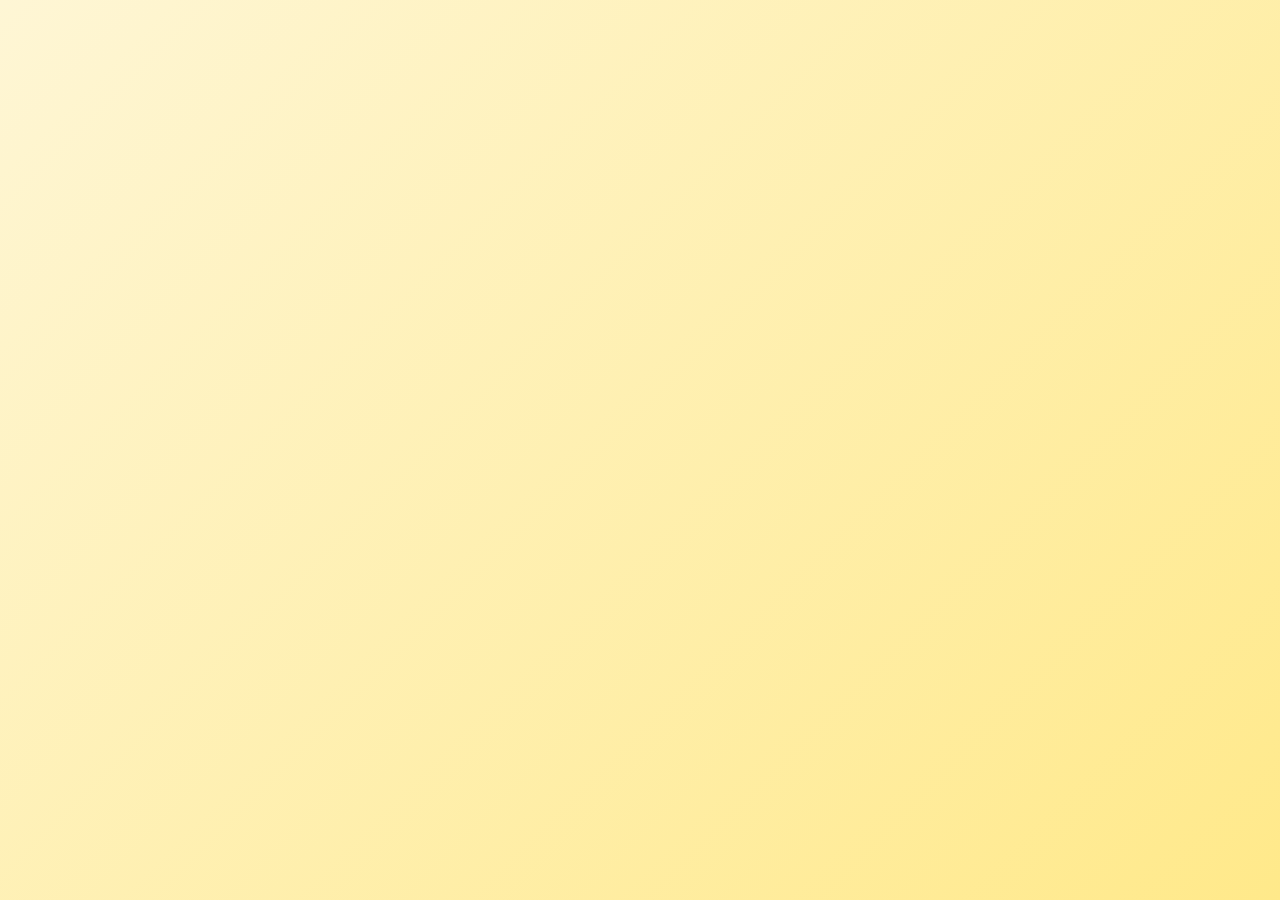
<file: index.html>
<!DOCTYPE html>
<html lang="da">
<head>
<meta charset="UTF-8">
<!-- Google tag (gtag.js) -->
<script async src="https://www.googletagmanager.com/gtag/js?id=G-R640B0SWMP"></script>
<script>
  window.dataLayer = window.dataLayer || [];
  function gtag(){dataLayer.push(arguments);} 
  gtag('js', new Date());

  gtag('config', 'G-R640B0SWMP');
</script>
<meta charset="UTF-8">
<meta name="viewport" content="width=device-width, initial-scale=1.0">
<title>Bier og Natur – Biodiversitet, Bestøvning og Fødevarer</title>
<link rel="canonical" href="https://bierognaturen.de/">
<meta name="robots" content="index,follow">
<meta name="description" content="Bier og Natur: Lær om biernes rolle i biodiversitet, bestøvning og fødevarer – og hvordan vi kan hjælpe naturen.">
<meta property="og:title" content="Bier og Natur – Biodiversitet, Bestøvning og Fødevarer">
<meta property="og:description" content="Bier og Natur: Lær om biernes rolle i biodiversitet, bestøvning og fødevarer – og hvordan vi kan hjælpe naturen.">
<meta property="og:url" content="https://bierognaturen.de/">
<meta property="og:type" content="website">
<meta property="og:site_name" content="Bier og Natur">
<meta property="og:locale" content="da_DK">
<meta name="twitter:card" content="summary">
<meta name="twitter:title" content="Bier og Natur – Biodiversitet, Bestøvning og Fødevarer">
<meta name="twitter:description" content="Bier og Natur: Lær om biernes rolle i biodiversitet, bestøvning og fødevarer – og hvordan vi kan hjælpe naturen.">
<link rel="icon" href="favicon.ico" sizes="any">
<link rel="icon" type="image/png" sizes="32x32" href="favicon-32x32.png">
<link rel="icon" type="image/png" sizes="16x16" href="favicon-16x16.png">
<link rel="apple-touch-icon" sizes="180x180" href="apple-touch-icon.png">
<link rel="icon" type="image/png" sizes="192x192" href="android-chrome-192x192.png">
<link rel="icon" type="image/png" sizes="512x512" href="android-chrome-512x512.png">
<link rel="manifest" href="site.webmanifest">
<link rel="stylesheet" href="Style.css">
<script type="application/ld+json">
{
  "@context": "https://schema.org",
  "@type": "WebSite",
  "name": "Bier og Natur",
  "url": "https://bierognaturen.de/",
  "inLanguage": "da-DK"
}
</script>
<style>
/* ===== Global Style ===== */
html, body {
  margin: 0;
  padding: 0;
  overflow-x: hidden;
  font-family: 'Poppins', sans-serif;
  color: #333;
  background: linear-gradient(135deg, #fef6d5, #ffe98a);
  transition: opacity 0.6s ease;
}

/* Fade animationer */
  .page-content {
  min-height: 100vh;
  display: flex;
  flex-direction: column;
  opacity: 0;
  animation: fadeIn 0.8s ease forwards;
  }

@keyframes fadeIn {
  from { opacity: 0; transform: translateY(20px); }
  to { opacity: 1; transform: translateY(0); }
}

.page-content.fade-out {
  opacity: 0;
  transform: translateY(-20px);
  transition: opacity 0.2s ease, transform 0.2s ease;
}

/* ===== Header ===== */
header {
  text-align: center;
  padding: 60px 20px;
}

header h1 {
  font-size: 3em;
  margin: 0;
  color: #d4a300;
  letter-spacing: 1px;
  text-shadow: 2px 2px 10px rgba(0,0,0,0.25);
}

header .subtitle {
  font-size: 1.2em;
  color: #6e5500;
  margin-top: 10px;
  font-style: italic;
}

/* ===== Navigation Buttons ===== */
.button-menu {
  display: flex;
  justify-content: center;
  flex-wrap: wrap;
  gap: 25px;
  margin: 40px 0;
}

.nav-button {
  background: linear-gradient(45deg, #f4c542, #e3b505);
  color: #fff;
  text-decoration: none;
  padding: 15px 30px;
  border-radius: 15px;
  font-weight: 600;
  font-size: 1.1em;
  box-shadow: 0 6px 12px rgba(0,0,0,0.25);
  transition: all 0.3s ease;
  position: relative;
  overflow: hidden;
  box-sizing: border-box;
}

.nav-button:hover {
  transform: translateY(-5px);
  box-shadow: 0 10px 25px rgba(0,0,0,0.35);
  background: linear-gradient(45deg, #e6b600, #ffcf3c);
}

/* ===== Main Content ===== */
main {
  max-width: 900px;
  margin: 0 auto 40px auto;
  background-color: rgba(255,255,255,0.9);
  padding: 30px;
  border-radius: 20px;
  box-shadow: 0 8px 20px rgba(0,0,0,0.15);
}

/* ===== Accordion ===== */
.accordion-section {
  margin-bottom: 20px;
  border-radius: 12px;
  overflow: hidden;
  background-color: rgba(255,255,255,0.85);
  box-shadow: 0 4px 10px rgba(0,0,0,0.1);
  transition: transform 0.2s ease;
}

.accordion-section:hover {
  transform: scale(1.01);
}

.accordion-header {
  padding: 18px 20px;
  background-color: #f5e06c;
  color: #5a3e00;
  cursor: pointer;
  display: flex;
  justify-content: space-between;
  align-items: center;
  font-size: 1.25em;
  font-weight: 600;
  border-left: 5px solid #e3b505;
  border-radius: 5px;
  transition: all 0.3s ease;
}

.accordion-header:hover {
  background-color: #f7d458;
  color: #3e2a00;
}

.accordion-header .arrow {
  transition: transform 0.3s ease, color 0.3s ease;
}

.accordion-section.active .arrow {
  transform: rotate(90deg);
  color: #e3b505;
}

.accordion-content {
  height: 0;
  overflow: hidden;
  padding: 0 15px;
  transition: height 0.5s ease, padding 0.5s ease;
}

/* ===== Footer ===== */
footer {
  text-align: center;
  padding: 25px;
  background-color: #f5e06c;
  color: #5a3e00;
  font-weight: bold;
  box-shadow: 0 -3px 10px rgba(0,0,0,0.1);
  margin-top: auto;
}

/* Responsive tweaks for Forside */
@media (max-width: 768px) {
  .button-menu { 
    gap: 14px; 
    margin: 24px 0; 
    width: 100%; 
    max-width: 100%;
    padding: 0 16px;
    box-sizing: border-box;
    overflow: hidden;
  }
  .nav-button { 
    padding: 12px 18px; 
    font-size: 1rem; 
    flex: 1 1 calc(50% - 14px);
    min-width: calc(50% - 14px);
    max-width: 100%;
    text-align: center;
    box-sizing: border-box;
  }
  main { margin: 18px 12px 40px; padding: 20px; }
}

@media (max-width: 480px) {
  .button-menu { 
    flex-direction: column; 
    align-items: stretch; 
    gap: 12px; 
    padding: 0 20px;
    margin: 24px 0;
  }
  .nav-button { 
    width: 100%; 
    max-width: none;
    padding: 14px 16px; 
    text-align: center;
    font-size: 1rem;
    border-radius: 12px;
  }
  
  header {
    padding: 40px 20px;
  }
  
  header h1 {
    font-size: 2.2em;
  }
}
</style>
</head>
<body class="index-page">

<div class="page-content">
  <header>
    <h1>Bier & Natur</h1>
    <p class="subtitle">Et projekt om biodiversitet og bæredygtighed</p>
  </header>

  <div class="button-menu">
    <a class="nav-button" href="natur.html">🌿 Natur</a>
    <a class="nav-button" href="foedevarer.html">🥕 Fødevarer</a>
    <a class="nav-button" href="trusler.html">⚠️ Trusler</a>
    <a class="nav-button" href="hjaelp.html">💡 Hvordan hjælpe</a>
    <a class="nav-button" href="quiz.html">🧠 Quiz</a>
  </div>

  <!-- ===== Banner Ad (300x250) ===== -->
  <div style="text-align:center; margin: 20px 0;">
    <script type="text/javascript">
      atOptions = {
        'key' : 'f29edab3adb82c34069e71d6287e6b01',
        'format' : 'iframe',
        'height' : 250,
        'width' : 300,
        'params' : {}
      };
    </script>
    <script type="text/javascript" src="//www.highperformanceformat.com/f29edab3adb82c34069e71d6287e6b01/invoke.js"></script>
  </div>

  <main>
    <div class="accordion-section">
      <div class="accordion-header">Sammenhængen mellem bier og mennesker <span class="arrow">▶</span></div>
      <div class="accordion-content">
        <p>Forholdet mellem bier og mennesker har eksisteret i tusindvis af år. Mennesker har høstet honning i over 8.000 år, og gamle egyptere praktiserede biavl allerede for 4.500 år siden. I dag truer intensivt landbrug, pesticider og habitattab biernes levesteder.</p>
      </div>
    </div>

    <div class="accordion-section">
      <div class="accordion-header">Hvordan vores projekt hjælper <span class="arrow">▶</span></div>
      <div class="accordion-content">
        <p>Formålet med dette projekt er at skabe opmærksomhed omkring biernes betydning. Vi vil give konkrete råd til at hjælpe bier og inspirere til handling. Besøg vores andre sider for at lære om naturen, fødevarer, trusler og konkrete handlinger.</p>
      </div>
    </div>
  </main>

  <footer>
    © 2025 Bier & Natur – Projektopgave
  </footer>
</div>

<script>
/* Fixed Accordion funktion + tilgængelighed (keyboard) */
const headers = document.querySelectorAll('.accordion-header');
headers.forEach(header => {
  header.setAttribute('role', 'button');
  header.setAttribute('tabindex', '0');
  header.setAttribute('aria-expanded', 'false');

  header.addEventListener('click', toggleAccordion);
  header.addEventListener('keydown', (e) => {
    if (e.key === 'Enter' || e.key === ' ') {
      e.preventDefault();
      header.click();
    }
  });
});

function toggleAccordion(e) {
  const header = e.currentTarget;
  const section = header.parentElement;
  const content = header.nextElementSibling;

  const existingListeners = content._transitionListeners || [];
  existingListeners.forEach(listener => {
    content.removeEventListener('transitionend', listener);
  });
  content._transitionListeners = [];

  const isActive = section.classList.toggle('active');
  header.setAttribute('aria-expanded', isActive ? 'true' : 'false');

  if (isActive) {
    content.style.height = content.scrollHeight + 'px';
    content.style.paddingTop = '15px';
    content.style.paddingBottom = '15px';
    
    const onEnd = (ev) => {
      if (ev.propertyName !== 'height') return;
      content.removeEventListener('transitionend', onEnd);
      if (section.classList.contains('active')) {
        content.style.height = 'auto';
      }
    };
    content.addEventListener('transitionend', onEnd);
    content._transitionListeners = [onEnd];
  } else {
    if (content.style.height === 'auto' || content.style.height === '') {
      content.style.height = content.scrollHeight + 'px';
      content.offsetHeight;
    }
    
    requestAnimationFrame(() => {
      content.style.height = '0';
      content.style.paddingTop = '0';
      content.style.paddingBottom = '0';
    });
  }
}

window.addEventListener('DOMContentLoaded', () => {
  const menu = document.querySelector('.button-menu');
  if (menu) menu.classList.add('visible');
  const mainEl = document.querySelector('main');
  if (mainEl) mainEl.classList.add('visible');
});
</script>

<!-- Adsterra Code -->
<script type='text/javascript' src='//pl28094940.effectivegatecpm.com/cb/62/7b/cb627b2e57db9375e4457fec5e0b6c00.js'></script>

</body>
</html>
</file>
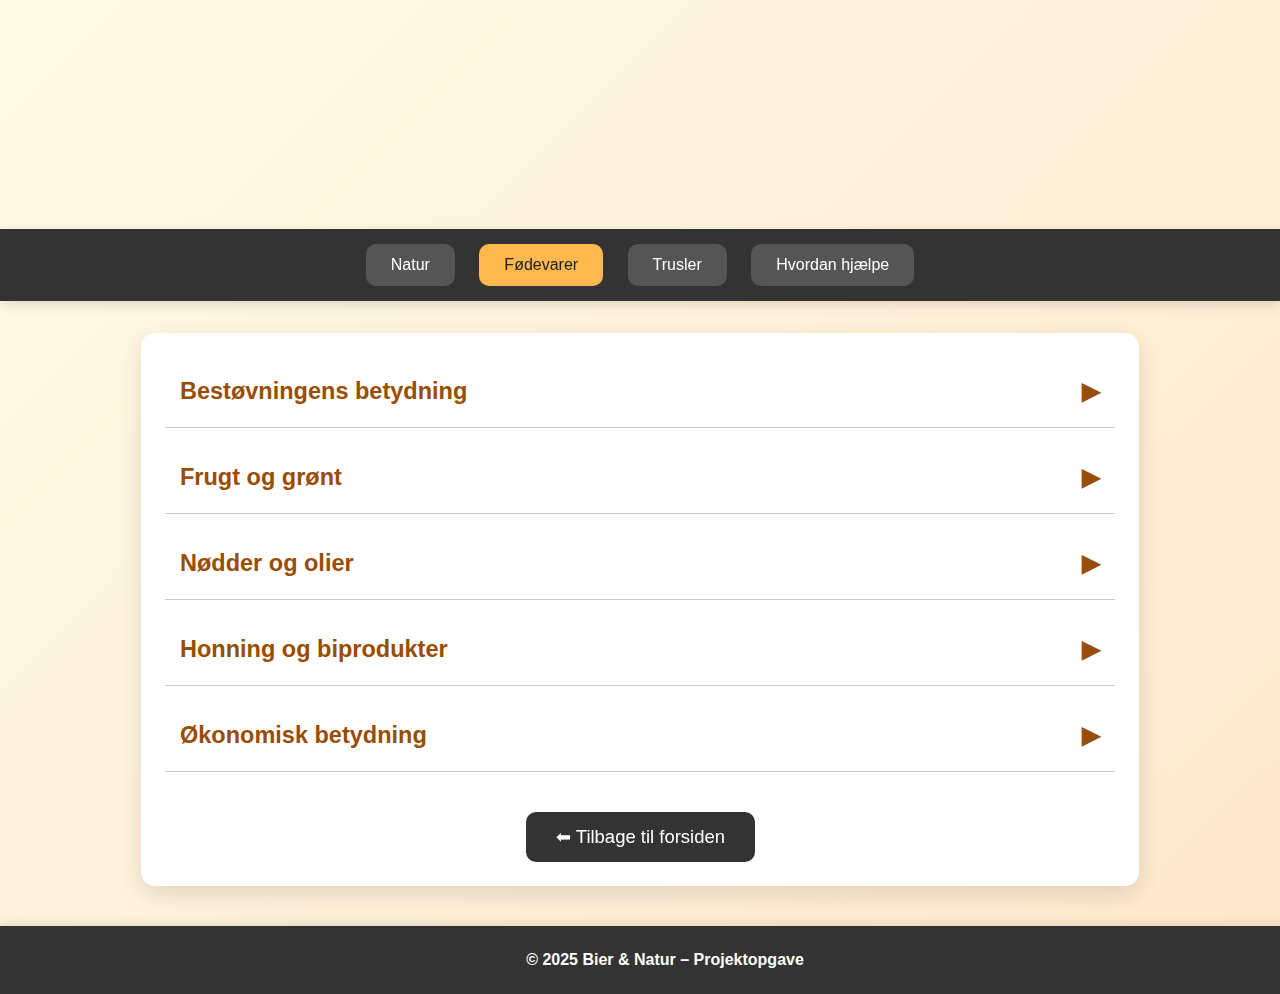
<file: foedevarer.html>
<!DOCTYPE html>
<html lang="da">
<head>
<meta charset="UTF-8">
<meta name="viewport" content="width=device-width, initial-scale=1.0">
<title>Bier og Fødevarer</title>
<link rel="stylesheet" href="Style.css">
<link rel="canonical" href="https://bierognaturen.de/foedevarer.html">
<meta name="robots" content="index,follow">
<meta name="description" content="Bier og fødevarer: Hvilke afgrøder afhænger af bier, og hvorfor er bestøvning vigtig?">
<meta property="og:title" content="Fødevarer – Bier og Natur">
<meta property="og:description" content="Bier og fødevarer: Hvilke afgrøder afhænger af bier, og hvorfor er bestøvning vigtig?">
<meta property="og:url" content="https://bierognaturen.de/foedevarer.html">
<meta property="og:type" content="article">
<meta property="og:site_name" content="Bier og Natur">
<meta property="og:locale" content="da_DK">
<meta name="twitter:card" content="summary">
<meta name="twitter:title" content="Fødevarer – Bier og Natur">
<meta name="twitter:description" content="Bier og fødevarer: Hvilke afgrøder afhænger af bier, og hvorfor er bestøvning vigtig?">
<script type="application/ld+json">
{
  "@context": "https://schema.org",
  "@type": "BreadcrumbList",
  "itemListElement": [
    {"@type": "ListItem", "position": 1, "name": "Forside", "item": "https://bierognaturen.de/"},
    {"@type": "ListItem", "position": 2, "name": "Fødevarer", "item": "https://bierognaturen.de/foedevarer.html"}
  ]
}
</script>
</head>
<body class="foedevarer-page">

<div class="page-content">
  <header>
    <h1>Bier og Fødevarer</h1>
    <p class="subtitle">Hvordan bier sikrer mad på vores bord</p>
  </header>

  <nav>
    <a class="nav-link" href="natur.html">Natur</a>
    <a class="nav-link active" aria-current="page" href="foedevarer.html">Fødevarer</a>
    <a class="nav-link" href="trusler.html">Trusler</a>
    <a class="nav-link" href="hjaelp.html">Hvordan hjælpe</a>
  </nav>

  <div class="content">
    <div class="accordion">
      <h2>Bestøvningens betydning <span class="arrow">▶</span></h2>
      <div class="panel">
        <p>Bier bestøver mere end halvdelen af de fødevarer, vi spiser dagligt. Æbler, bær, nødder og mange grøntsager er afhængige af bier. Uden bier ville mange af disse fødevarer forsvinde eller blive langt dyrere.</p>
      </div>
    </div>

    <div class="accordion">
      <h2>Frugt og grønt <span class="arrow">▶</span></h2>
      <div class="panel">
        <p>Frugt som æbler, pærer, kirsebær og bær som jordbær og blåbær er direkte afhængige af bier. Mange grøntsager som agurk, squash og peberfrugt får højere udbytte, når bier bestøver dem.</p>
      </div>
    </div>

    <div class="accordion">
      <h2>Nødder og olier <span class="arrow">▶</span></h2>
      <div class="panel">
        <p>Mandler og hasselnødder produceres kun i tilstrækkelig mængde, fordi bier bestøver blomsterne. Solsikke- og olivenolier får også hjælp fra bestøvning, hvilket øger kvalitet og udbytte.</p>
      </div>
    </div>

    <div class="accordion">
      <h2>Honning og biprodukter <span class="arrow">▶</span></h2>
      <div class="panel">
        <p>Udover bestøvning giver bier honning, voks og propolis. Honning er en naturlig sødemiddel og kan bruges i madlavning og medicin. Biprodukter har også betydning for økonomien og kulturhistorien.</p>
      </div>
    </div>

    <div class="accordion">
      <h2>Økonomisk betydning <span class="arrow">▶</span></h2>
      <div class="panel">
        <p>Bier bidrager med milliarder af kroner til landbrugets økonomi årligt. Hvis bierne forsvandt, skulle landmænd bruge kunstig bestøvning, som er dyrt og mindre effektivt. Derfor er bier en afgørende del af fødevareproduktionen.</p>
      </div>
    </div>

    <button class="back-btn" onclick="navigateToPage('index.html')">⬅ Tilbage til forsiden</button>
  </div>

  <footer>
    © 2025 Bier & Natur – Projektopgave
  </footer>
</div>

<script>
// Accordion funktionalitet + tilgængelighed (smoothed height)
const accordions = document.querySelectorAll('.accordion h2');
accordions.forEach(acc => {
  acc.setAttribute('role', 'button');
  acc.setAttribute('tabindex', '0');
  acc.setAttribute('aria-expanded', 'false');

  acc.addEventListener('click', () => {
    const parent = acc.parentElement;
    const panel = acc.nextElementSibling;

    const active = parent.classList.toggle('active');
    acc.setAttribute('aria-expanded', active ? 'true' : 'false');

    if (active) {
      panel.style.height = panel.scrollHeight + 'px';
      panel.style.paddingTop = '15px';
      panel.style.paddingBottom = '15px';
      const onEnd = (e) => {
        if (e.propertyName !== 'height') return;
        panel.removeEventListener('transitionend', onEnd);
        panel.style.height = 'auto';
      };
      panel.addEventListener('transitionend', onEnd);
    } else {
      if (panel.style.height === '' || panel.style.height === 'auto') {
        panel.style.height = panel.scrollHeight + 'px';
        void panel.offsetHeight;
      }
      panel.style.height = '0px';
      panel.style.paddingTop = '0';
      panel.style.paddingBottom = '0';
    }
  });

  acc.addEventListener('keydown', (e) => {
    if (e.key === 'Enter' || e.key === ' ') {
      e.preventDefault();
      acc.click();
    }
  });
});

// Navigationsfunktion med fade-effekt
function navigateToPage(url) {
  window.location.href = url;
}
</script>
</body>
</html>
</file>
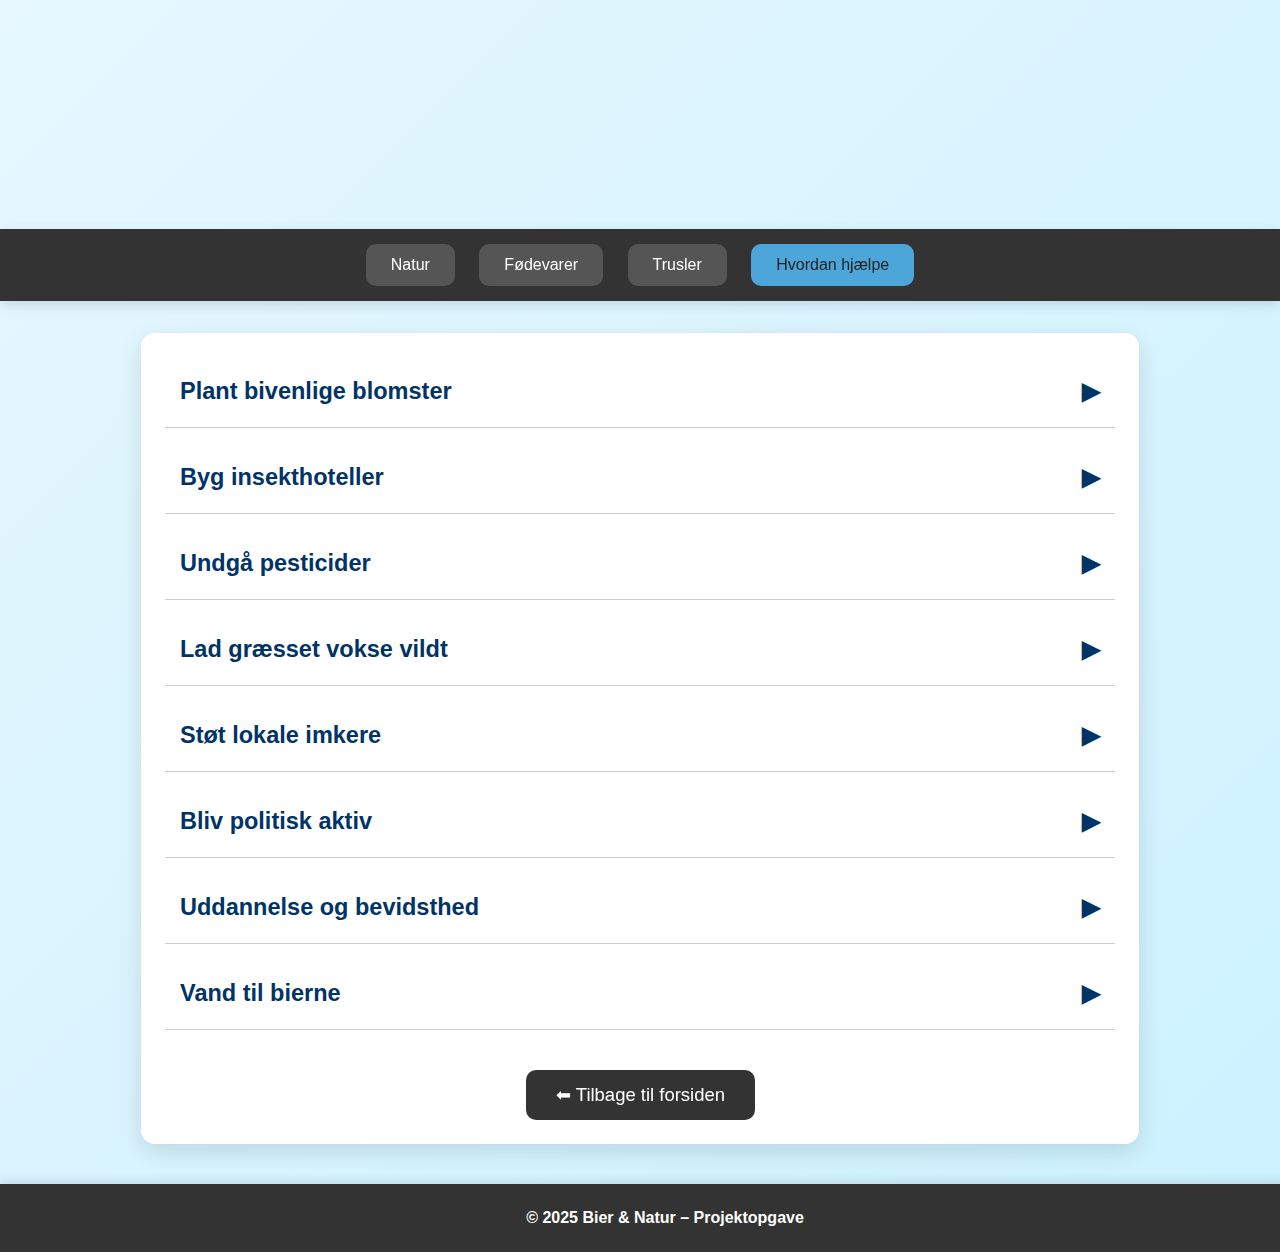
<file: hjaelp.html>
<!DOCTYPE html>
<html lang="da">
<head>
<meta charset="UTF-8">
<meta name="viewport" content="width=device-width, initial-scale=1.0">
<title>Hvordan hjælpe Bier</title>
<link rel="stylesheet" href="Style.css">
</head>
<body class="hjælp-page">

<div class="page-content">
  <header>
    <h1>Hvordan hjælpe Bier</h1>
    <p class="subtitle">Simple tiltag der kan gøre en stor forskel</p>
  </header>

  <nav>
    <a class="nav-link" href="natur.html">Natur</a>
    <a class="nav-link" href="foedevarer.html">Fødevarer</a>
    <a class="nav-link" href="trusler.html">Trusler</a>
    <a class="nav-link active" aria-current="page" href="hjaelp.html">Hvordan hjælpe</a>
  </nav>

  <div class="content">
    <div class="accordion">
      <h2>Plant bivenlige blomster <span class="arrow">▶</span></h2>
      <div class="panel">
        <p>Plant forskellige blomster der blomstrer gennem hele sæsonen. Vælg lokale og vildtvoksende arter som lavendel, solsikker, krokus, vejbred og mælkebøtter. Undgå behandlede blomster fra havecenter og vælg økologiske frø og planter.</p>
      </div>
    </div>

    <div class="accordion">
      <h2>Byg insekthoteller <span class="arrow">▶</span></h2>
      <div class="panel">
        <p>Lav enkle boliger til vilde bier med bambus, træ med huller eller hule stilke. Placer dem på et solrigt, vindstille sted. Insekthoteller hjælper især solitære bier, som ikke lever i stader men har brug for sikre redesteder.</p>
      </div>
    </div>

    <div class="accordion">
      <h2>Undgå pesticider <span class="arrow">▶</span></h2>
      <div class="panel">
        <p>Brug aldrig kemiske pesticider, insektgifte eller ukrudtsmidler i haven. Vælg i stedet økologiske metoder som nyttedyr, sæbevand mod bladlus eller manuelle metoder. Selv "bivenlige" pesticider kan være skadelige.</p>
      </div>
    </div>

    <div class="accordion">
      <h2>Lad græsset vokse vildt <span class="arrow">▶</span></h2>
      <div class="panel">
        <p>Lad dele af haven være "vild" med længere græs og vilde blomster som mælkebøtter og kløver. Slå først efter blomstring, så bierne kan nå at samle nektar. Dette kræver ingen indsats og hjælper enormt.</p>
      </div>
    </div>

    <div class="accordion">
      <h2>Støt lokale imkere <span class="arrow">▶</span></h2>
      <div class="panel">
        <p>Køb honning og andre produkter fra lokale imkere. Dette støtter både biavl og den lokale økonomi. Lokalt produceret honning er ofte af højere kvalitet og har ikke været transporteret over lange afstande.</p>
      </div>
    </div>

    <div class="accordion">
      <h2>Bliv politisk aktiv <span class="arrow">▶</span></h2>
      <div class="panel">
        <p>Støt politiske forslag om pesticidrestriktioner og beskyttelse af naturområder. Kontakt politikere og stem på partier der prioriterer miljø og biodiversitet. Politiske ændringer kan have stor effekt på nationalt niveau.</p>
      </div>
    </div>

    <div class="accordion">
      <h2>Uddannelse og bevidsthed <span class="arrow">▶</span></h2>
      <div class="panel">
        <p>Del viden om bier med familie, venner og naboer. Organiser eller deltag i lokale miljøprojekter. Jo flere der ved, hvor vigtige bier er, jo flere vil hjælpe. Små ændringer i mange haver gør en stor forskel samlet.</p>
      </div>
    </div>

    <div class="accordion">
      <h2>Vand til bierne <span class="arrow">▶</span></h2>
      <div class="panel">
        <p>Sæt en lille vandskål op med sten eller træstykker, så bier kan lande og drikke sikkert. Skift vandet regelmæssigt for at undgå myggelarver. Bier har brug for vand, især i tørre perioder og om sommeren.</p>
      </div>
    </div>

    <button class="back-btn" onclick="navigateToPage('index.html')">⬅ Tilbage til forsiden</button>
  </div>

  <footer>
    © 2025 Bier & Natur – Projektopgave
  </footer>
</div>

<script>
// Accordion funktionalitet + tilgængelighed (smoothed height)
const accordions = document.querySelectorAll('.accordion h2');
accordions.forEach(acc => {
  acc.setAttribute('role', 'button');
  acc.setAttribute('tabindex', '0');
  acc.setAttribute('aria-expanded', 'false');

  acc.addEventListener('click', () => {
    const parent = acc.parentElement;
    const panel = acc.nextElementSibling;
    const active = parent.classList.toggle('active');
    acc.setAttribute('aria-expanded', active ? 'true' : 'false');

    if (active) {
      panel.style.height = panel.scrollHeight + 'px';
      panel.style.paddingTop = '15px';
      panel.style.paddingBottom = '15px';
      const onEnd = (e) => {
        if (e.propertyName !== 'height') return;
        panel.removeEventListener('transitionend', onEnd);
        panel.style.height = 'auto';
      };
      panel.addEventListener('transitionend', onEnd);
    } else {
      if (panel.style.height === '' || panel.style.height === 'auto') {
        panel.style.height = panel.scrollHeight + 'px';
        void panel.offsetHeight;
      }
      panel.style.height = '0px';
      panel.style.paddingTop = '0';
      panel.style.paddingBottom = '0';
    }
  });

  acc.addEventListener('keydown', (e) => {
    if (e.key === 'Enter' || e.key === ' ') {
      e.preventDefault();
      acc.click();
    }
  });
});

// Navigationsfunktion med fade-effekt
function navigateToPage(url) {
  window.location.href = url;
}
</script>
</body>
</html>
</file>
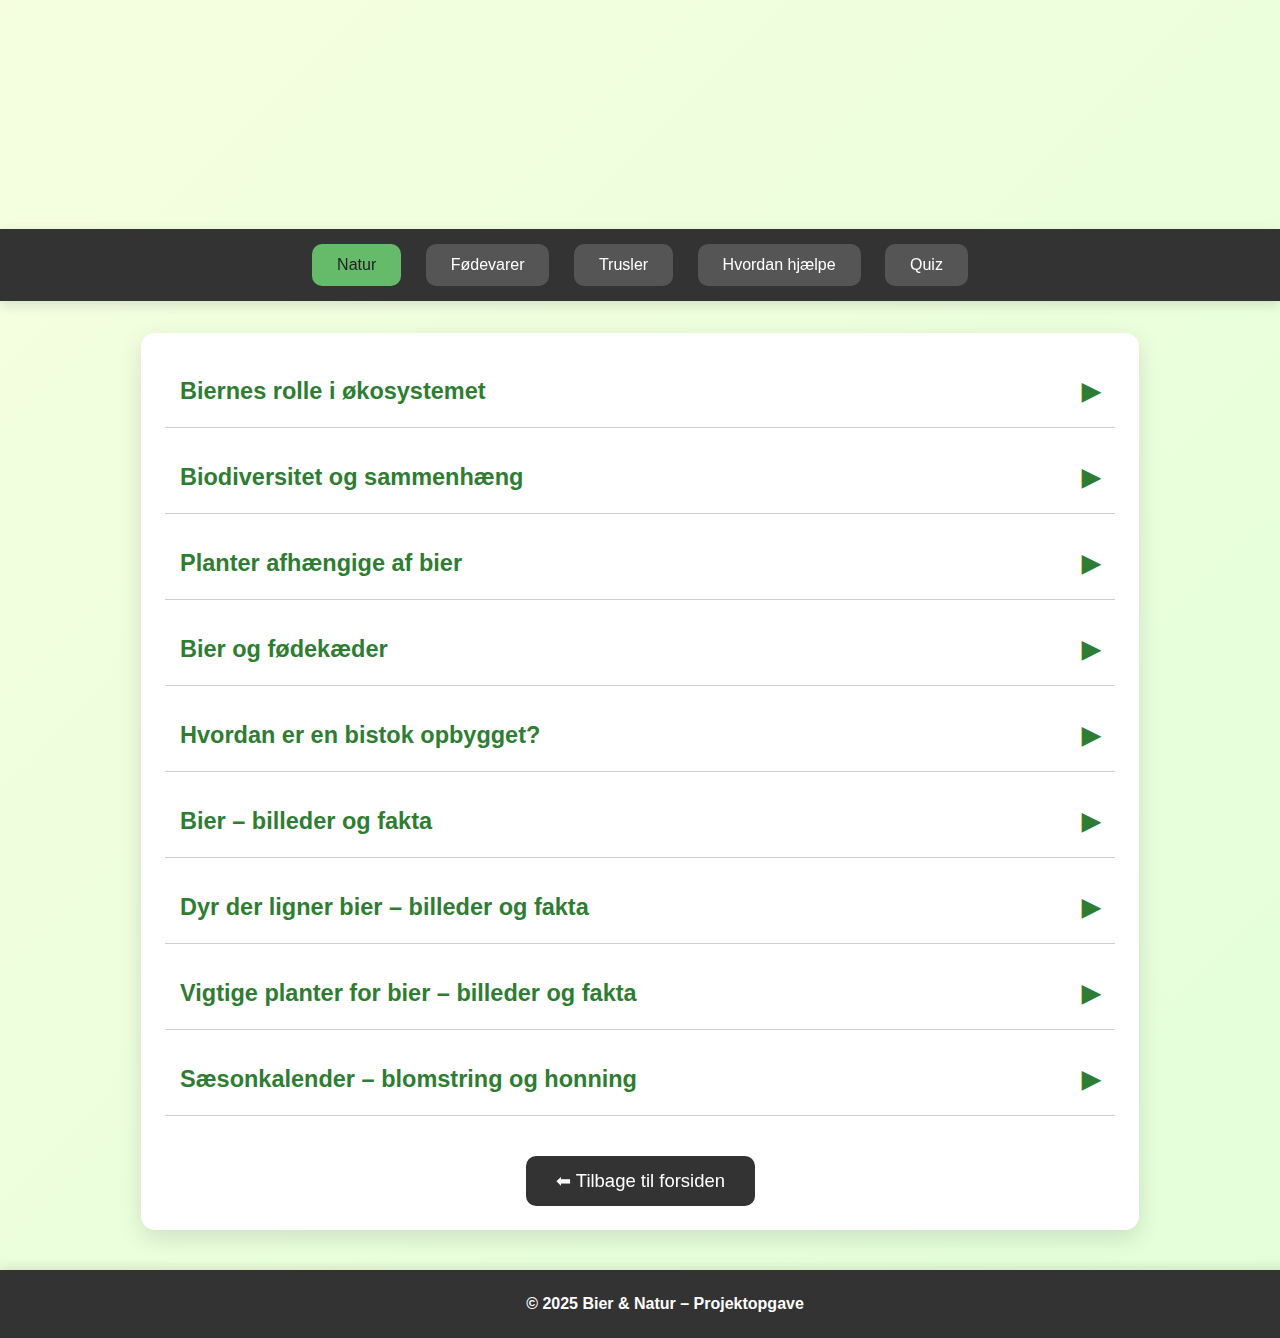
<file: natur.html>
<!DOCTYPE html>
<html lang="da">
<head>
<meta charset="UTF-8">
<!-- Google tag (gtag.js) -->
<script async src="https://www.googletagmanager.com/gtag/js?id=G-R640B0SWMP"></script>
<script>
  window.dataLayer = window.dataLayer || [];
  function gtag(){dataLayer.push(arguments);} 
  gtag('js', new Date());

  gtag('config', 'G-R640B0SWMP');
</script>
<meta name="viewport" content="width=device-width, initial-scale=1.0">
<title>Naturen og Bier</title>
<link rel="stylesheet" href="Style.css">
<link rel="canonical" href="https://bierognaturen.de/natur.html">
<meta name="robots" content="index,follow">
<meta name="description" content="Naturen og bier: Forstå biernes rolle i økosystemet og biodiversitet.">
<meta property="og:title" content="Natur – Bier og Natur">
<meta property="og:description" content="Naturen og bier: Forstå biernes rolle i økosystemet og biodiversitet.">
<meta property="og:url" content="https://bierognaturen.de/natur.html">
<meta property="og:type" content="article">
<meta property="og:site_name" content="Bier og Natur">
<meta property="og:locale" content="da_DK">
<meta name="twitter:card" content="summary">
<meta name="twitter:title" content="Natur – Bier og Natur">
<meta name="twitter:description" content="Naturen og bier: Forstå biernes rolle i økosystemet og biodiversitet.">
<script type="application/ld+json">
{
  "@context": "https://schema.org",
  "@type": "BreadcrumbList",
  "itemListElement": [
    {"@type": "ListItem", "position": 1, "name": "Forside", "item": "https://bierognaturen.de/"},
    {"@type": "ListItem", "position": 2, "name": "Natur", "item": "https://bierognaturen.de/natur.html"}
  ]
}
</script>
</head>
<body class="natur-page">

<div class="page-content">
  <header>
    <h1>Naturen og Bier</h1>
    <p class="subtitle">Hvordan bier holder økosystemet i live</p>
  </header>

  <nav>
    <a class="nav-link active" aria-current="page" href="natur.html">Natur</a>
    <a class="nav-link" href="foedevarer.html">Fødevarer</a>
    <a class="nav-link" href="trusler.html">Trusler</a>
    <a class="nav-link" href="hjaelp.html">Hvordan hjælpe</a>
    <a class="nav-link" href="quiz.html">Quiz</a>
  </nav>

  <div class="content">
    <div class="accordion">
      <h2>Biernes rolle i økosystemet <span class="arrow">▶</span></h2>
      <div class="panel">
        <p>Bier transporterer pollen fra blomst til blomst og sikrer, at planter kan lave frø og frugter. Uden bier ville biodiversiteten falde drastisk, og mange planter ville forsvinde.</p>
      </div>
    </div>

    <div class="accordion">
      <h2>Biodiversitet og sammenhæng <span class="arrow">▶</span></h2>
      <div class="panel">
        <p>Biodiversitet betyder variationen af planter og dyr. Bier forbinder planter og dyr i fødekæder, og deres forsvinden kan skabe ubalance i hele naturen.</p>
      </div>
    </div>

    <div class="accordion">
      <h2>Planter afhængige af bier <span class="arrow">▶</span></h2>
      <div class="panel">
        <p>Mange blomster, buske og frugttræer såsom æbler og kirsebær er afhængige af bier for bestøvning. Uden dem ville disse planter blive færre, hvilket også påvirker dyr, der spiser dem.</p>
      </div>
    </div>

    <div class="accordion">
      <h2>Bier og fødekæder <span class="arrow">▶</span></h2>
      <div class="panel">
        <p>Fødegrundlaget i naturen starter ofte med planter. Hvis bierne ikke bestøver dem, rammes hele kæden: smådyr, større dyr og til sidst mennesker. Bier har derfor enorm betydning.</p>
      </div>
    </div>

    <div class="accordion">
      <h2>Hvordan er en bistok opbygget? <span class="arrow">▶</span></h2>
      <div class="panel">
        <p>En bistok består af tusindvis af bier organiseret i et velfungerende samfund. I centrum finder man dronningen, som lægger æg og sikrer koloniens overlevelse. Arbejderbier (hunner) udgør størstedelen af stokken og udfører alle opgaver: indsamling af nektar og pollen, pasning af larver, rengøring og forsvar af reden. Droner (hanner) har kun én opgave: at parre sig med en dronning. Bistokken bygges op af sekskantede voksceller, hvor bierne opbevarer honning, pollen og larver.</p>
      </div>
    </div>

    <div class="accordion smooth" id="bier-accordion">
      <h2>Bier – billeder og fakta <span class="arrow">▶</span></h2>
      <div class="panel">
    <section class="bee-section" id="bier-oversigt">
      <div class="bee-grid">
        <!-- Megachile pluto -->
        <article class="bee-card" tabindex="0">
          <img src="images/wallaces-giant-bee-megachile-pluto-largest-bee-in-the-world-v0-5srfi72tpptd1.webp" alt="Megachile pluto – verdens største bi" loading="lazy" decoding="async">
          <div class="bee-badge">Megachile pluto</div>
          <div class="bee-overlay">
            <h3>Megachile pluto – Verdens største bi</h3>
            <ul>
              <li>Hun > 23 mm; han 18–23 mm; største fund ca. 39 mm.</li>
              <li>Først fundet i 1859 af Alfred R. Wallace på Bacan (Nord-Molukkerne).</li>
              <li>Genfundet i 2019 efter årtier uden sikre observationer.</li>
            </ul>
          </div>
        </article>

        <!-- Perdita minima -->
        <article class="bee-card" tabindex="0">
          <img src="images/Perdita_minima_(cropped).jpg" alt="Perdita minima – verdens mindste bi" loading="lazy" decoding="async">
          <div class="bee-badge">Perdita minima</div>
          <div class="bee-overlay">
            <h3>Perdita minima – Verdens mindste bi</h3>
            <ul>
              <li>Lige under 2 mm og ca. 0,33 mg.</li>
              <li>Solitær art.</li>
              <li>Nordamerika – især det sydvestlige USA.</li>
            </ul>
          </div>
        </article>

        <!-- Apis mellifera -->
        <article class="bee-card" tabindex="0">
          <img src="images/western-honeybee-8297521_1280.jpg" alt="Vestlig honningbi (Apis mellifera)" loading="lazy" decoding="async">
          <div class="bee-badge">Vestlig honningbi</div>
          <div class="bee-overlay">
            <h3>Vestlig honningbi (Apis mellifera)</h3>
            <ul>
              <li>Dronning 15–18 mm; droner 13–16 mm; arbejdere 11–13 mm.</li>
              <li>Udbredt i Europa og Mellemøsten.</li>
              <li>Udnyttet af mennesker siden 10.000–6.000 f.Kr.</li>
            </ul>
          </div>
        </article>

        <!-- Apis cerana -->
        <article class="bee-card" tabindex="0">
          <img src="images/Østlig honningbi.jpg" alt="Østlig honningbi (Apis cerana)" loading="lazy" decoding="async">
          <div class="bee-badge">Østlig honningbi</div>
          <div class="bee-overlay">
            <h3>Østlig honningbi (Apis cerana)</h3>
            <ul>
              <li>Udbredelse: Syd- og Sydøstasien.</li>
              <li>Danner mindre kolonier og bygger typisk i hulrum.</li>
              <li>Vigtig lokal bestøver i regionen.</li>
            </ul>
          </div>
        </article>

        <!-- Apis dorsata -->
        <article class="bee-card" tabindex="0">
          <img src="images/Kæmpehonningbi.jpg" alt="Kæmpehonningbi (Apis dorsata)" loading="lazy" decoding="async">
          <div class="bee-badge">Kæmpehonningbi</div>
          <div class="bee-overlay">
            <h3>Kæmpehonningbi (Apis dorsata)</h3>
            <ul>
              <li>Op til ca. 3 cm – blandt verdens største bier.</li>
              <li>Udbredelse: Sydøstasien.</li>
              <li>Bygger enorme, frit hængende tavler på åbne steder.</li>
            </ul>
          </div>
        </article>

        <!-- Xylocopa violacea -->
        <article class="bee-card" tabindex="0">
          <img src="images/Sort tømrerbi.jpg" alt="Sort tømrerbi (Xylocopa violacea)" loading="lazy" decoding="async">
          <div class="bee-badge">Sort tømrerbi</div>
          <div class="bee-overlay">
            <h3>Sort tømrerbi (Xylocopa violacea)</h3>
            <ul>
              <li>Op til ca. 3 cm; skinnende sort med violet skær.</li>
              <li>Udbredelse: Syd- og Centraleuropa.</li>
              <li>Vigtig bestøver af især ærter og bønner.</li>
            </ul>
          </div>
        </article>

        <!-- Bombus pascuorum -->
        <article class="bee-card" tabindex="0">
          <img src="images/Agerhumle.png" alt="Agerhumle (Bombus pascuorum)" loading="lazy" decoding="async">
          <div class="bee-badge">Agerhumle</div>
          <div class="bee-overlay">
            <h3>Agerhumle (Bombus pascuorum)</h3>
            <ul>
              <li>Udbredelse: Europa og Asien.</li>
              <li>Vigtig vild bestøver af kløver, lucerne og frugtblomster.</li>
              <li>Danner mindre kolonier og arbejder også i køligt vejr.</li>
            </ul>
          </div>
        </article>

        <!-- Apis mellifera mellifera -->
        <article class="bee-card" tabindex="0">
          <img src="images/Mørk europæisk bi.jpg" alt="Mørk europæisk bi (Apis mellifera mellifera)" loading="lazy" decoding="async">
          <div class="bee-badge">Mørk europæisk bi</div>
          <div class="bee-overlay">
            <h3>Mørk europæisk bi (A. m. mellifera)</h3>
            <ul>
              <li>Underart af den vestlige honningbi.</li>
              <li>Udbredelse: Nord- og Vesteuropa.</li>
              <li>Tilpasset køligt klima; historisk vigtig i Nordeuropa.</li>
            </ul>
          </div>
        </article>

        <!-- Osmia bicornis -->
        <article class="bee-card" tabindex="0">
          <img src="images/rødmurerbi.jpeg" alt="Rød murerbi (Osmia bicornis)" loading="lazy" decoding="async">
          <div class="bee-badge">Rød murerbi</div>
          <div class="bee-overlay">
            <h3>Rød murerbi (Osmia bicornis)</h3>
            <ul>
              <li>Udbredelse: Europa.</li>
              <li>Meget effektiv bestøver af æble, kirsebær og pære.</li>
              <li>Solitær; yngler i hulrum og insekthoteller.</li>
            </ul>
          </div>
        </article>
      </div>
        </section>
      </div>
    </div>

    <div class="accordion smooth" id="lookalikes-accordion">
      <h2>Dyr der ligner bier – billeder og fakta <span class="arrow">▶</span></h2>
      <div class="panel">
        <section class="bee-section" id="lookalikes-oversigt">
      <div class="bee-grid">
        <!-- Hveps -->
        <article class="bee-card" tabindex="0">
          <img src="images/Hveps-hjemmeside.jpg" alt="Almindelig hveps (Vespula sp.)" loading="lazy" decoding="async">
          <div class="bee-badge">Hveps</div>
          <div class="bee-overlay">
            <h3>Hveps (Vespula sp.)</h3>
            <ul>
              <li>Slank krop og tydelig smal talje.</li>
              <li>Glattere og mindre behåret end bier.</li>
              <li>Kan stikke flere gange; jager også andre insekter.</li>
            </ul>
          </div>
        </article>

        <!-- Gedehams -->
        <article class="bee-card" tabindex="0">
          <img src="images/Vespa_crabro_germana_05.jpg" alt="Gedehams (Vespa crabro)" loading="lazy" decoding="async">
          <div class="bee-badge">Gedehams</div>
          <div class="bee-overlay">
            <h3>Gedehams (Vespa crabro)</h3>
            <ul>
              <li>Større end hvepse; rødbrune og gule tegninger.</li>
              <li>Bygger store papirtavler i hulrum.</li>
              <li>Vigtige rovdyr på skadedyr; stikker sjældent uprovokeret.</li>
            </ul>
          </div>
        </article>

        <!-- Svirreflue -->
        <article class="bee-card" tabindex="0">
          <img src="images/aolg_obsfoto_08577a69-c78b-4d58-90cd-48abda9547c4.jpg" alt="Svirreflue (Syrphidae)" loading="lazy" decoding="async">
          <div class="bee-badge">Svirreflue</div>
          <div class="bee-overlay">
            <h3>Svirreflue (Syrphidae)</h3>
            <ul>
              <li>Ligner bier/hvepse men er fluer: kun ét par vinger.</li>
              <li>Kan stå stille i luften og svirre fra blomst til blomst.</li>
              <li>Uskadelig – stikker ikke.</li>
            </ul>
          </div>
        </article>

        <!-- Droneflue -->
        <article class="bee-card" tabindex="0">
          <img src="images/dronefluge.jpg" alt="Droneflue (Eristalis tenax)" loading="lazy" decoding="async">
          <div class="bee-badge">Droneflue</div>
          <div class="bee-overlay">
            <h3>Droneflue (Eristalis tenax)</h3>
            <ul>
              <li>Efterligner honningbiernes farver og form.</li>
              <li>Fluekendetegn: store øjne og korte antenner.</li>
              <li>Vigtig bestøver, men uden brod.</li>
            </ul>
          </div>
        </article>

        <!-- Humle-svirreflue -->
        <article class="bee-card" tabindex="0">
          <img src="images/humlesvirre.jpg" alt="Humle-svirreflue (Volucella bombylans)" loading="lazy" decoding="async">
          <div class="bee-badge">Humle-svirreflue</div>
          <div class="bee-overlay">
            <h3>Humle-svirreflue (Volucella bombylans)</h3>
            <ul>
              <li>Imiterer humlebiernes pels og farvetegninger.</li>
              <li>Flyver langsomt og roligt – uden brod.</li>
              <li>Larver kan leve i humlebo.</li>
            </ul>
          </div>
        </article>

        <!-- Papirhveps -->
        <article class="bee-card" tabindex="0">
          <img src="images/pepirvesp.jpeg" alt="Papirhveps (Polistes sp.)" loading="lazy" decoding="async">
          <div class="bee-badge">Papirhveps</div>
          <div class="bee-overlay">
            <h3>Papirhveps (Polistes sp.)</h3>
            <ul>
              <li>Meget slank med lange ben; hænger ofte benene under flyvning.</li>
              <li>Bygger åbne papir-reder under udhæng.</li>
              <li>Kan være territoriale nær reden.</li>
            </ul>
          </div>
        </article>
      </div>
        </section>
      </div>
    </div>

    <div class="accordion smooth" id="planter-accordion">
      <h2>Vigtige planter for bier – billeder og fakta <span class="arrow">▶</span></h2>
      <div class="panel">
        <section class="bee-section" id="planter-oversigt">
      <div class="bee-grid">
        <!-- 1. Brombær (Rubus fruticosus) -->
        <article class="bee-card plant-card" tabindex="0">
          <img src="images/bromber.jpg" alt="Brombær i blomst (Rubus fruticosus)" loading="lazy" decoding="async">
          <div class="bee-badge">Brombær</div>
          <div class="bee-overlay">
            <h3>Brombær (Rubus fruticosus)</h3>
            <ul>
              <li>Fakt: Brombær blomstrer fra maj til august og tilbyder rigeligt nektar – et populært valg for bier.</li>
            </ul>
          </div>
        </article>

        <!-- 2. Hindbær (Rubus idaeus) -->
        <article class="bee-card plant-card" tabindex="0">
          <img src="images/hindber.jpg" alt="Hindbær i blomst (Rubus idaeus)" loading="lazy" decoding="async">
          <div class="bee-badge">Hindbær</div>
          <div class="bee-overlay">
            <h3>Hindbær (Rubus idaeus)</h3>
            <ul>
              <li>Fakt: Vigtig fødekilde for bier; blomstrer fra juni til juli.</li>
            </ul>
          </div>
        </article>

        <!-- 3. Solsikke (Helianthus annuus) -->
        <article class="bee-card plant-card" tabindex="0">
          <img src="images/solsikke.jpg" alt="Solsikke (Helianthus annuus)" loading="lazy" decoding="async">
          <div class="bee-badge">Solsikke</div>
          <div class="bee-overlay">
            <h3>Solsikke (Helianthus annuus)</h3>
            <ul>
              <li>Fakt: Meget pollen og nektar fra juli til september.</li>
            </ul>
          </div>
        </article>

        <!-- 4. Marguerit (Leucanthemum vulgare) -->
        <article class="bee-card plant-card" tabindex="0">
          <img src="images/Marguerit.jpg" alt="Marguerit (Leucanthemum vulgare)" loading="lazy" decoding="async">
          <div class="bee-badge">Marguerit</div>
          <div class="bee-overlay">
            <h3>Marguerit (Leucanthemum vulgare)</h3>
            <ul>
              <li>Fakt: Blomstrer fra maj til oktober; fremragende fødekilde for mange biarter.</li>
            </ul>
          </div>
        </article>

        <!-- 5. Katteurt (Nepeta cataria) -->
        <article class="bee-card plant-card" tabindex="0">
          <img src="images/Katteurt.jpg" alt="Katteurt (Nepeta cataria)" loading="lazy" decoding="async">
          <div class="bee-badge">Katteurt</div>
          <div class="bee-overlay">
            <h3>Katteurt (Nepeta cataria)</h3>
            <ul>
              <li>Fakt: Tiltrækker bier med stærk duft; blomstrer fra juni til september.</li>
            </ul>
          </div>
        </article>

        <!-- 6. Phacelia (Phacelia tanacetifolia) -->
        <article class="bee-card plant-card" tabindex="0">
          <img src="images/Phacelia.jpg" alt="Phacelia (Phacelia tanacetifolia)" loading="lazy" decoding="async">
          <div class="bee-badge">Phacelia</div>
          <div class="bee-overlay">
            <h3>Phacelia (P. tanacetifolia)</h3>
            <ul>
              <li>Fakt: Fremragende bi-eng; blomstrer fra maj til september med særligt meget nektar.</li>
            </ul>
          </div>
        </article>

        <!-- 7. Løvetand (Taraxacum officinale) -->
        <article class="bee-card plant-card" tabindex="0">
          <img src="images/Lovetand.jpg" alt="Løvetand (Taraxacum officinale)" loading="lazy" decoding="async">
          <div class="bee-badge">Løvetand</div>
          <div class="bee-overlay">
            <h3>Løvetand (Taraxacum officinale)</h3>
            <ul>
              <li>Fakt: En af de første fødekilder om foråret; blomstrer fra marts til maj.</li>
            </ul>
          </div>
        </article>

        <!-- 8. Klokke (Campanula) -->
        <article class="bee-card plant-card" tabindex="0">
          <img src="images/Klokke.jpg" alt="Klokke (Campanula)" loading="lazy" decoding="async">
          <div class="bee-badge">Klokke</div>
          <div class="bee-overlay">
            <h3>Klokke (Campanula)</h3>
            <ul>
              <li>Fakt: Smukke blomster fra maj til august; vigtig fødekilde for bier.</li>
            </ul>
          </div>
        </article>

        <!-- 9. Lavendel (Lavandula) -->
        <article class="bee-card plant-card" tabindex="0">
          <img src="images/Lavendel.avif" alt="Lavendel (Lavandula)" loading="lazy" decoding="async">
          <div class="bee-badge">Lavendel</div>
          <div class="bee-overlay">
            <h3>Lavendel (Lavandula)</h3>
            <ul>
              <li>Fakt: Blomstrer fra juli til august; kendt for højt nektarindhold.</li>
            </ul>
          </div>
        </article>

        <!-- 10. Dahlia (Dahlia) -->
        <article class="bee-card plant-card" tabindex="0">
          <img src="images/Dahlia.jpg" alt="Dahlia (Dahlia)" loading="lazy" decoding="async">
          <div class="bee-badge">Dahlia</div>
          <div class="bee-overlay">
            <h3>Dahlia (Dahlia)</h3>
            <ul>
              <li>Fakt: Blomstrer fra juli til oktober; giver farver og føde til bier.</li>
            </ul>
          </div>
        </article>

        <!-- 11. Skærmblomst (Apiaceae) -->
        <article class="bee-card plant-card" tabindex="0">
          <img src="images/Skærmblomst.png" alt="Skærmblomst (Apiaceae)" loading="lazy" decoding="async">
          <div class="bee-badge">Skærmblomst</div>
          <div class="bee-overlay">
            <h3>Skærmblomst (Apiaceae)</h3>
            <ul>
              <li>Fakt: Blomstrer fra juni til september; vigtig for bier og andre bestøvere.</li>
            </ul>
          </div>
        </article>

        <!-- 12. Ringblomst (Calendula officinalis) -->
        <article class="bee-card plant-card" tabindex="0">
          <img src="images/Ringblomst.webp" alt="Ringblomst (Calendula officinalis)" loading="lazy" decoding="async">
          <div class="bee-badge">Ringblomst</div>
          <div class="bee-overlay">
            <h3>Ringblomst (Calendula officinalis)</h3>
            <ul>
              <li>Fakt: Blomstrer fra maj til oktober; smuk og nærende for bier.</li>
            </ul>
          </div>
        </article>

        <!-- 13. Vandlilje (Nymphaea) -->
        <article class="bee-card plant-card" tabindex="0">
          <img src="images/Vandlilje.jpg" alt="Vandlilje (Nymphaea)" loading="lazy" decoding="async">
          <div class="bee-badge">Vandlilje</div>
          <div class="bee-overlay">
            <h3>Vandlilje (Nymphaea)</h3>
            <ul>
              <li>Fakt: Blomstrer fra juni til oktober; god fødekilde for bier.</li>
            </ul>
          </div>
        </article>

        <!-- 14. Hvid fedtsten (Sedum album) -->
        <article class="bee-card plant-card" tabindex="0">
          <img src="images/Hvid fedtsten.webp" alt="Hvid fedtsten (Sedum album)" loading="lazy" decoding="async">
          <div class="bee-badge">Hvid fedtsten</div>
          <div class="bee-overlay">
            <h3>Hvid fedtsten (Sedum album)</h3>
            <ul>
              <li>Fakt: Blomstrer fra august til oktober; sen og vigtig fødekilde.</li>
            </ul>
          </div>
        </article>

        <!-- 15. Karpaterklokke (Campanula carpatica) -->
        <article class="bee-card plant-card" tabindex="0">
          <img src="images/Karpaterklokke.jpg" alt="Karpaterklokke (Campanula carpatica)" loading="lazy" decoding="async">
          <div class="bee-badge">Karpaterklokke</div>
          <div class="bee-overlay">
            <h3>Karpaterklokke (Campanula carpatica)</h3>
            <ul>
              <li>Fakt: Blomstrer fra maj til august; vigtig fødekilde for bier.</li>
            </ul>
          </div>
        </article>
      </div>
        </section>
      </div>
    </div>

    <div class="accordion smooth" id="saeson-accordion">
      <h2>Sæsonkalender – blomstring og honning <span class="arrow">▶</span></h2>
      <div class="panel">
        <div class="season-calendar" id="season-cal">
          <div class="month-picker" role="tablist" aria-label="Vælg måned">
            <button class="month-btn" data-month="1" role="tab" aria-selected="false">Jan</button>
            <button class="month-btn" data-month="2" role="tab" aria-selected="false">Feb</button>
            <button class="month-btn" data-month="3" role="tab" aria-selected="false">Mar</button>
            <button class="month-btn" data-month="4" role="tab" aria-selected="false">Apr</button>
            <button class="month-btn" data-month="5" role="tab" aria-selected="false">Maj</button>
            <button class="month-btn" data-month="6" role="tab" aria-selected="false">Jun</button>
            <button class="month-btn" data-month="7" role="tab" aria-selected="false">Jul</button>
            <button class="month-btn" data-month="8" role="tab" aria-selected="false">Aug</button>
            <button class="month-btn" data-month="9" role="tab" aria-selected="false">Sep</button>
            <button class="month-btn" data-month="10" role="tab" aria-selected="false">Okt</button>
            <button class="month-btn" data-month="11" role="tab" aria-selected="false">Nov</button>
            <button class="month-btn" data-month="12" role="tab" aria-selected="false">Dec</button>
          </div>
          <div class="season-columns">
            <section>
              <h3>Blomstring (udvalg)</h3>
              <ul id="season-plants" class="season-list"></ul>
            </section>
            <section>
              <h3>Honningtyper (typisk)</h3>
              <ul id="season-honey" class="season-list"></ul>
            </section>
          </div>
          <p class="season-note">Tiderne varierer efter klima og region. Se flere detaljer i planteafsnittet ovenfor.</p>
        </div>
      </div>
    </div>

    <button class="back-btn" onclick="navigateToPage('index.html')">⬅ Tilbage til forsiden</button>
  </div>

  <footer>
    © 2025 Bier & Natur – Projektopgave
  </footer>
</div>

<script>
// Fixed Accordion funktionalitet + tilgængelighed (smoothed height)
const accordions = document.querySelectorAll('.accordion h2');
accordions.forEach(acc => {
  acc.setAttribute('role', 'button');
  acc.setAttribute('tabindex', '0');
  acc.setAttribute('aria-expanded', 'false');

  acc.addEventListener('click', () => {
    const parent = acc.parentElement;
    const panel = acc.nextElementSibling;

    // Clean up any existing transition listeners to prevent conflicts
    const existingListeners = panel._transitionListeners || [];
    existingListeners.forEach(listener => {
      panel.removeEventListener('transitionend', listener);
    });
    panel._transitionListeners = [];

    const active = parent.classList.toggle('active');
    acc.setAttribute('aria-expanded', active ? 'true' : 'false');

    // For heavy sections (bee/plant grids), disable height animation for cleaner UX
    if (parent.classList.contains('no-anim')) {
      const prevTransition = panel.style.transition;
      panel.style.transition = 'none';
      if (active) {
        panel.style.height = 'auto';
        panel.style.paddingTop = '15px';
        panel.style.paddingBottom = '15px';
      } else {
        panel.style.height = '0px';
        panel.style.paddingTop = '0';
        panel.style.paddingBottom = '0';
      }
      // Force reflow, then restore transition
      panel.offsetHeight;
      panel.style.transition = prevTransition;
      return;
    }

    if (active) {
      // Opening
      panel.style.height = panel.scrollHeight + 'px';
      panel.style.paddingTop = '15px';
      panel.style.paddingBottom = '15px';
      
      const onEnd = (e) => {
        if (e.propertyName !== 'height') return;
        panel.removeEventListener('transitionend', onEnd);
        if (parent.classList.contains('active')) { // Only set auto if still active
          panel.style.height = 'auto';
        }
      };
      panel.addEventListener('transitionend', onEnd);
      panel._transitionListeners = [onEnd];
    } else {
      // Closing - ensure we start from a fixed height
      if (panel.style.height === 'auto' || panel.style.height === '') {
        panel.style.height = panel.scrollHeight + 'px';
        // Force a reflow to apply the height
        panel.offsetHeight;
      }
      
      // Small delay to ensure height is set before animating to 0
      requestAnimationFrame(() => {
        panel.style.height = '0px';
        panel.style.paddingTop = '0';
        panel.style.paddingBottom = '0';
      });
    }
  });

  acc.addEventListener('keydown', (e) => {
    if (e.key === 'Enter' || e.key === ' ') {
      e.preventDefault();
      acc.click();
    }
  });
});

// Navigationsfunktion med fade-effekt
function navigateToPage(url) {
  window.location.href = url;
}

// Sæsonkalender data og funktioner
const PLANTS_BY_MONTH = {
  1: [], 2: [],
  3: ["Løvetand (Taraxacum officinale)"],
  4: ["Løvetand (Taraxacum officinale)"],
  5: ["Løvetand (slutter)", "Brombær", "Marguerit", "Phacelia", "Klokke", "Ringblomst", "Karpaterklokke"],
  6: ["Hindbær", "Marguerit", "Phacelia", "Katteurt", "Klokke", "Ringblomst", "Karpaterklokke", "Vandlilje"],
  7: ["Solsikke", "Lavendel", "Dahlia", "Marguerit", "Phacelia", "Katteurt", "Ringblomst", "Vandlilje"],
  8: ["Solsikke", "Dahlia", "Hvid fedtsten", "Phacelia", "Katteurt", "Ringblomst", "Vandlilje"],
  9: ["Solsikke (slutter)", "Dahlia", "Hvid fedtsten", "Phacelia", "Katteurt", "Ringblomst", "Vandlilje"],
 10: ["Dahlia (slutter)", "Hvid fedtsten", "Ringblomst", "Vandlilje (slutter)"] ,
 11: [], 12: []
};
const HONEY_BY_MONTH = {
  1: [], 2: [],
  3: [],
  4: ["Forårshonning", "Raps"],
  5: ["Raps", "Forårshonning", "Akacie (Robinia)"],
  6: ["Akacie", "Kløver", "Skovhonning", "Lind (starter)"],
  7: ["Lind (peak)", "Kløver", "Skovhonning"],
  8: ["Kløver", "Skovhonning", "Lyng (starter)"],
  9: ["Lyng"],
 10: ["Sen skovhonning"],
 11: [], 12: []
};
function initSeasonCalendar() {
  const wrap = document.getElementById('season-cal');
  if (!wrap) return;
  const buttons = wrap.querySelectorAll('.month-btn');
  const plantsUL = document.getElementById('season-plants');
  const honeyUL = document.getElementById('season-honey');
  const setSelected = (m) => {
    buttons.forEach(b => {
      const sel = parseInt(b.dataset.month) === m;
      b.classList.toggle('selected', sel);
      b.setAttribute('aria-selected', sel ? 'true' : 'false');
    });
  };
  const render = (m) => {
    setSelected(m);
    const plants = PLANTS_BY_MONTH[m] || [];
    const honeys = HONEY_BY_MONTH[m] || [];
    plantsUL.innerHTML = plants.length ? plants.map(p => `<li>${p}</li>`).join('') : '<li>(ingen)</li>';
    honeyUL.innerHTML = honeys.length ? honeys.map(h => `<li>${h}</li>`).join('') : '<li>(ingen)</li>';
  };
  buttons.forEach(btn => {
    btn.addEventListener('click', () => render(parseInt(btn.dataset.month)));
  });
  const nowM = Math.min(12, Math.max(1, new Date().getMonth() + 1));
  render(nowM);
}

// Bee-cards: Öffnen per Klick/Enter, schließen nur außerhalb oder beim Öffnen einer anderen Karte
// (Klick auf Bild/Text schließt NICHT mehr die Fakten)
document.addEventListener('DOMContentLoaded', () => {
  const cards = document.querySelectorAll('.bee-card');
  cards.forEach(card => {
    // Rolle + ARIA
    card.setAttribute('role', 'button');
    card.setAttribute('aria-pressed', 'false');

    const openCard = (ev) => {
      // Wenn bereits offen, nichts tun (nicht togglen)
      if (card.classList.contains('open')) {
        ev?.stopPropagation();
        return;
      }
      // Schließe andere offene Karten
      document.querySelectorAll('.bee-card.open').forEach(c => {
        if (c !== card) { c.classList.remove('open'); c.setAttribute('aria-pressed','false'); }
      });
      // Öffne diese Karte
      card.classList.add('open');
      card.setAttribute('aria-pressed', 'true');
      ev?.stopPropagation();
    };

    card.addEventListener('click', openCard);
    card.addEventListener('keydown', (e) => {
      if (e.key === 'Enter' || e.key === ' ') {
        e.preventDefault();
        openCard(e);
      }
    });

    // Entfernt: Overlay-Klick schließt nicht mehr
  });

  // Klick außerhalb schließt alle
  document.addEventListener('click', (e) => {
    if (!e.target.closest('.bee-card')) {
      document.querySelectorAll('.bee-card.open').forEach(c => { c.classList.remove('open'); c.setAttribute('aria-pressed','false'); });
    }
  });

  // Init sæsonkalender
  initSeasonCalendar();
});
</script>
</body>
</html>
</file>
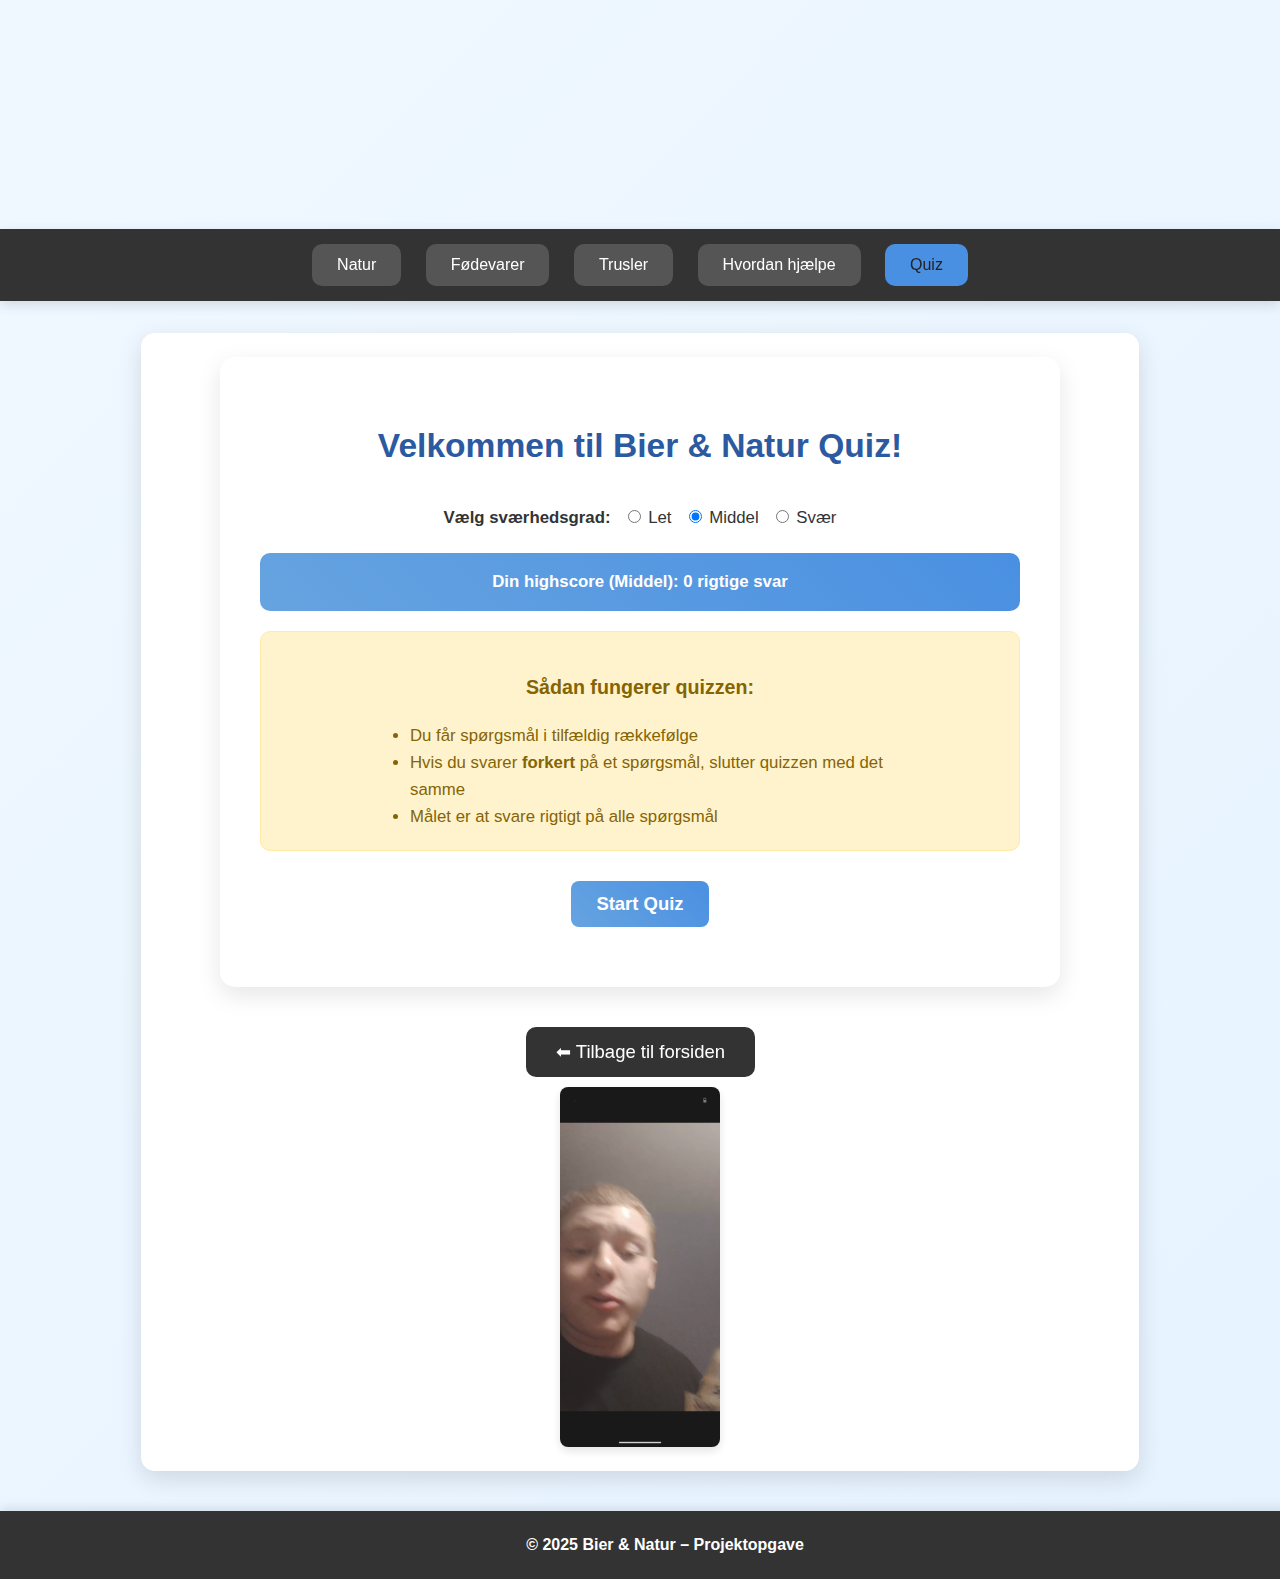
<file: quiz.html>
<!DOCTYPE html>
<html lang="da">
<head>
<meta charset="UTF-8">
<!-- Google tag (gtag.js) -->
<script async src="https://www.googletagmanager.com/gtag/js?id=G-R640B0SWMP"></script>
<script>
  window.dataLayer = window.dataLayer || [];
  function gtag(){dataLayer.push(arguments);} 
  gtag('js', new Date());

  gtag('config', 'G-R640B0SWMP');
</script>
<meta name="viewport" content="width=device-width, initial-scale=1.0">
<title>Quiz om Bier og Natur</title>
<link rel="stylesheet" href="Style.css">
<link rel="canonical" href="https://bierognaturen.de/quiz.html">
<meta name="robots" content="index,follow">
<meta name="description" content="Test din viden om bier og natur med vores interaktive quiz.">
<meta property="og:title" content="Quiz – Bier og Natur">
<meta property="og:description" content="Test din viden om bier og natur med vores interaktive quiz.">
<meta property="og:url" content="https://bierognaturen.de/quiz.html">
<meta property="og:type" content="article">
<meta property="og:site_name" content="Bier og Natur">
<meta property="og:locale" content="da_DK">
<meta name="twitter:card" content="summary">
<meta name="twitter:title" content="Quiz – Bier og Natur">
<meta name="twitter:description" content="Test din viden om bier og natur med vores interaktive quiz.">
<script type="application/ld+json">
{
  "@context": "https://schema.org",
  "@type": "BreadcrumbList",
  "itemListElement": [
    {"@type": "ListItem", "position": 1, "name": "Forside", "item": "https://bierognaturen.de/"},
    {"@type": "ListItem", "position": 2, "name": "Quiz", "item": "https://bierognaturen.de/quiz.html"}
  ]
}
</script>
<style>
/* Quiz-specific styling */
body.quiz-page {
  --bg-start: #f0f8ff; --bg-end: #e6f3ff;
  --accent: #4a90e2; --accent-2: #66a3e0; --accent-hover: #5ba3f5; --accent-dark: #2c5aa0;
  --header-bg: #b3d9ff; --header-border: #4a90e2;
}

.quiz-container {
  max-width: 800px;
  margin: 0 auto;
  padding: 20px;
  background: white;
  border-radius: 15px;
  box-shadow: 0 8px 25px rgba(0,0,0,0.1);
  margin-bottom: 40px;
}

.quiz-header {
  text-align: center;
  margin-bottom: 30px;
}

.quiz-header h2 {
  color: var(--accent-dark);
  margin: 0;
  font-size: 2em;
}

.highscore-display {
  background: linear-gradient(45deg, var(--accent-2), var(--accent));
  color: white;
  padding: 15px;
  border-radius: 10px;
  text-align: center;
  margin-bottom: 20px;
  font-weight: bold;
}

.quiz-stats {
  display: flex;
  justify-content: space-between;
  background: #f8f9fa;
  padding: 15px;
  border-radius: 8px;
  margin-bottom: 20px;
  font-weight: bold;
}

.question-container {
  margin-bottom: 30px;
}

.question-title {
  font-size: 1.3em;
  font-weight: 600;
  color: var(--accent-dark);
  margin-bottom: 20px;
  line-height: 1.4;
}

.question-number {
  display: inline-block;
  background: var(--accent);
  color: white;
  padding: 5px 12px;
  border-radius: 20px;
  margin-right: 10px;
  font-size: 0.9em;
}

.answers {
  display: grid;
  gap: 12px;
}

.answer-option {
  background: #f8f9fa;
  border: 2px solid #e9ecef;
  padding: 15px 20px;
  border-radius: 10px;
  cursor: pointer;
  transition: all 0.3s ease;
  position: relative;
  font-size: 1.05em;
}

.answer-option:hover {
  background: #e3f2fd;
  border-color: var(--accent);
  transform: translateY(-2px);
}

.answer-option.selected {
  background: var(--accent);
  color: white;
  border-color: var(--accent-dark);
}

.quiz-controls {
  display: flex;
  gap: 15px;
  justify-content: center;
  margin-top: 30px;
}

.quiz-btn {
  background: linear-gradient(45deg, var(--accent-2), var(--accent));
  color: white;
  border: none;
  padding: 12px 25px;
  border-radius: 8px;
  font-size: 1.1em;
  font-weight: 600;
  cursor: pointer;
  transition: all 0.3s ease;
}

.quiz-btn:hover {
  background: linear-gradient(45deg, var(--accent), var(--accent-hover));
  transform: translateY(-2px);
}

.quiz-btn:disabled {
  background: #ccc;
  cursor: not-allowed;
  transform: none;
}

.result-container {
  text-align: center;
  padding: 40px 20px;
}

.result-title {
  font-size: 2.2em;
  margin-bottom: 20px;
  color: var(--accent-dark);
}

.result-success {
  color: #28a745;
}

.result-failure {
  color: #dc3545;
}

.result-score {
  font-size: 1.5em;
  margin: 20px 0;
  padding: 20px;
  background: #f8f9fa;
  border-radius: 10px;
}

.new-highscore {
  background: linear-gradient(45deg, #28a745, #20c997);
  color: white;
  padding: 10px 20px;
  border-radius: 25px;
  display: inline-block;
  margin: 10px 0;
  font-weight: bold;
}

.quiz-start {
  text-align: center;
  padding: 40px 20px;
}

.start-instructions {
  background: #fff3cd;
  border: 1px solid #ffeaa7;
  border-radius: 10px;
  padding: 20px;
  margin: 20px 0;
  color: #856404;
  line-height: 1.6;
}

.difficulty-select {
  display: flex;
  gap: 12px;
  justify-content: center;
  align-items: center;
  margin: 10px 0 20px;
}

.hidden {
  display: none;
}

/* Subtle image at bottom of quiz page */
.sneaky-pic {
  display: block;
  margin: 10px auto 0;
  max-width: 160px;
  width: 40%;
  opacity: 0.9;
  border-radius: 8px;
  box-shadow: 0 4px 10px rgba(0,0,0,0.12);
}

/* Success indicator for correct answers */
.success-indicator {
  position: fixed;
  top: 20px;
  right: 20px;
  background: #28a745;
  color: white;
  padding: 12px 20px;
  border-radius: 25px;
  font-weight: bold;
  font-size: 1.1em;
  box-shadow: 0 4px 12px rgba(40, 167, 69, 0.3);
  z-index: 1000;
  opacity: 0;
  transform: translateX(100px) scale(0.8);
  transition: all 0.4s ease;
  pointer-events: none;
}

.success-indicator.show {
  opacity: 1;
  transform: translateX(0) scale(1);
}

.success-indicator.fade-out {
  opacity: 0;
  transform: translateX(50px) scale(0.9);
  transition: all 0.3s ease;
}

@media (max-width: 768px) {
  .quiz-container {
    margin: 0 auto 20px;
    padding: 16px;
  }
  
  .quiz-stats {
    flex-direction: column;
    gap: 8px;
    text-align: center;
    padding: 12px;
  }
  
  .quiz-controls {
    flex-direction: column;
    align-items: center;
    margin-top: 20px;
  }
  
  .quiz-btn {
    width: 100%;
    max-width: 250px;
    padding: 14px 20px;
  }
  
  .quiz-header h2 {
    font-size: 1.6em;
  }
  
  .question-title {
    font-size: 1.2em;
  }
  
  .result-title {
    font-size: 1.8em;
  }
  
  .success-indicator {
    top: 10px;
    right: 10px;
    font-size: 1em;
    padding: 10px 16px;
  }
}

@media (max-width: 480px) {
  .quiz-container {
    padding: 12px;
    margin: 0 8px 20px;
  }
  
  .quiz-start {
    padding: 20px 10px;
  }
  
  .start-instructions {
    padding: 16px;
    margin: 16px 0;
  }
  
  .start-instructions ul {
    max-width: none !important;
    padding-left: 20px;
  }
  
  .quiz-header h2 {
    font-size: 1.4em;
    line-height: 1.3;
  }
  
  .question-title {
    font-size: 1.1em;
    line-height: 1.4;
  }
  
  .answer-option {
    padding: 12px 16px;
    font-size: 1em;
  }
  
  .quiz-btn {
    width: 100%;
    max-width: none;
    font-size: 1em;
  }
  
  .result-container {
    padding: 20px 10px;
  }
  
  .result-title {
    font-size: 1.5em;
    line-height: 1.3;
  }
  
  .result-score {
    font-size: 1.2em;
    padding: 16px;
  }
}
</style>
</head>
<body class="quiz-page">

<div class="page-content">
  <header>
    <h1>Quiz om Bier og Natur</h1>
    <p class="subtitle">Test din viden om biernes rolle i økosystemet</p>
  </header>

  <nav>
    <a class="nav-link" href="natur.html">Natur</a>
    <a class="nav-link" href="foedevarer.html">Fødevarer</a>
    <a class="nav-link" href="trusler.html">Trusler</a>
    <a class="nav-link" href="hjaelp.html">Hvordan hjælpe</a>
    <a class="nav-link active" aria-current="page" href="quiz.html">Quiz</a>
  </nav>

  <div class="content">
    <div class="quiz-container">
      
      <!-- Quiz Start Screen -->
      <div id="quiz-start" class="quiz-start">
        <div class="quiz-header">
          <h2>Velkommen til Bier & Natur Quiz!</h2>
        </div>
        
        <div class="difficulty-select" role="radiogroup" aria-label="Vælg sværhedsgrad">
          <strong>Vælg sværhedsgrad:</strong>
          <label><input type="radio" name="difficulty" value="easy" id="diff-easy"> Let</label>
          <label><input type="radio" name="difficulty" value="medium" id="diff-medium" checked> Middel</label>
          <label><input type="radio" name="difficulty" value="hard" id="diff-hard"> Svær</label>
        </div>
        
        <div id="highscore-display" class="highscore-display">
          Din highscore (<span id="current-difficulty-label">Middel</span>): <span id="current-highscore">0</span> rigtige svar
        </div>
        
        <div class="start-instructions">
          <h3>Sådan fungerer quizzen:</h3>
          <ul style="text-align: left; max-width: 500px; margin: 0 auto;">
            <li>Du får spørgsmål i tilfældig rækkefølge</li>
            <li>Hvis du svarer <strong>forkert</strong> på et spørgsmål, slutter quizzen med det samme</li>
            <li>Målet er at svare rigtigt på alle spørgsmål</li>
          </ul>
        </div>
        
        <div class="quiz-controls">
          <button id="start-quiz-btn" class="quiz-btn">Start Quiz</button>
        </div>
      </div>

      <!-- Quiz Game Screen -->
      <div id="quiz-game" class="hidden">
        <div class="quiz-stats">
          <span>Spørgsmål: <span id="current-question-num">1</span> / <span id="total-questions">25</span></span>
          <span>Rigtige svar: <span id="correct-count">0</span></span>
        </div>

        <div class="question-container">
          <div class="question-title">
            <span id="question-number" class="question-number">1</span>
            <span id="question-text">Spørgsmålets tekst kommer her...</span>
          </div>
          
          <div id="answers" class="answers">
            <!-- Answer options will be dynamically inserted here -->
          </div>
        </div>

        <div class="quiz-controls">
          <button id="submit-answer-btn" class="quiz-btn" disabled>Svar</button>
        </div>
      </div>

      <!-- Quiz Result Screen -->
      <div id="quiz-result" class="hidden">
        <div class="result-container">
          <h2 id="result-title" class="result-title"></h2>
          <div id="result-score" class="result-score"></div>
          <div id="new-highscore-badge" class="new-highscore hidden">🎉 Ny rekord! 🎉</div>
          
          <div class="quiz-controls">
            <button id="restart-quiz-btn" class="quiz-btn">Spil igen</button>
          </div>
        </div>
      </div>
      
    </div>

    <button class="back-btn" onclick="navigateToPage('index.html')">⬅ Tilbage til forsiden</button>

    <img src="images/Screenshot_20250620-225255.png" class="sneaky-pic" alt="" aria-hidden="true" loading="lazy" decoding="async">
  </div>

  <footer>
    © 2025 Bier & Natur – Projektopgave
  </footer>
</div>

<!-- Success indicator for correct answers -->
<div id="success-indicator" class="success-indicator">
  ✓ Rigtigt!
</div>

<script>
// Quiz data – spørgsmål om bier og natur (Middel)
const quizQuestions = [
  {
    question: "Hvor mange procent af vores mad afhænger af bestøvning fra bier?",
    answers: ["Omkring 15%", "Omkring 35%", "Omkring 55%", "Omkring 75%"],
    correct: 1
  },
  {
    question: "Hvad hedder den proces, hvor bier overfører pollen fra én blomst til en anden?",
    answers: ["Bestøvning", "Pollinering", "Blomstring", "Frugtificering"],
    correct: 0
  },
  {
    question: "Hvor mange forskellige plantearter bestøver bier på verdensplan?",
    answers: ["Omkring 5.000", "Omkring 20.000", "Omkring 80.000", "Omkring 170.000"],
    correct: 3
  },
  {
    question: "Hvad er det primære formål med biernes dans i biestaden?",
    answers: ["At underholde andre bier", "At kommunikere beliggenheden af fødekilder", "At finde en partner", "At varme biestaden op"],
    correct: 1
  },
  {
    question: "Hvor langt kan en honningbi flyve fra sin bistand for at samle nektar?",
    answers: ["Omkring 1 km", "Omkring 5 km", "Omkring 10 km", "Omkring 15 km"],
    correct: 1
  },
  {
    question: "Hvor mange gange slår en honningbis vinger per sekund?",
    answers: ["50 gange", "130 gange", "230 gange", "330 gange"],
    correct: 2
  },
  {
    question: "Hvad sker der med økosystemet, hvis bierne forsvinder?",
    answers: ["Intet særligt", "Kun frugttræer påvirkes", "Mange planter kan ikke reproducere", "Kun blomster påvirkes"],
    correct: 2
  },
  {
    question: "Hvad er hovedårsagen til nedgangen i biepopulationen?",
    answers: ["Klimaforandringer alene", "En kombination af faktorer", "Kun pesticider", "Kun tab af levesteder"],
    correct: 1
  },
  {
    question: "Hvilken af disse afgrøder er IKKE afhængig af bier for bestøvning?",
    answers: ["Æbler", "Mandler", "Græs", "Blåbær"],
    correct: 2
  },
  {
    question: "Hvor mange bier bor typisk i en honningbikoloni om sommeren?",
    answers: ["5.000-10.000", "20.000-80.000", "100.000-150.000", "200.000-300.000"],
    correct: 1
  },
  {
    question: "Hvilken type bi producerer honning?",
    answers: ["Alle bier", "Kun humlebier", "Kun solitære bier", "Kun honningbier"],
    correct: 3
  },
  {
    question: "Hvad bruger bier pollen til?",
    answers: ["Til at lave honning", "Som protein til larverne", "Til at bygge biestaden", "Til at rense vingerne"],
    correct: 1
  },
  {
    question: "Hvor lang tid lever en arbejderbi om sommeren?",
    answers: ["1-2 uger", "4-6 uger", "3-4 måneder", "1 år"],
    correct: 1
  },
  {
    question: "Hvilken temperatur holder bier konstant i biestaden?",
    answers: ["20°C", "25°C", "35°C", "40°C"],
    correct: 2
  },
  {
    question: "Hvad kaldes det, når en bikoloni deler sig og dronningen flytter?",
    answers: ["Sværmning", "Migration", "Hibernation", "Kolonisering"],
    correct: 0
  },
  {
    question: "Hvor mange kilometer kan en bi flyve på én dag?",
    answers: ["Op til 50 km", "Op til 100 km", "Op til 150 km", "Op til 200 km"],
    correct: 2
  },
  {
    question: "Hvad er neonikotinoider?",
    answers: ["En type blomst", "Pesticider der skader bier", "Bienes naturlige føde", "En biesygdom"],
    correct: 1
  },
  {
    question: "Hvor mange forskellige arter af bier findes der på verdensplan?",
    answers: ["Omkring 2.000", "Omkring 10.000", "Omkring 20.000", "Omkring 50.000"],
    correct: 2
  },
  {
    question: "Hvad hedder de celler, bier laver deres honning i?",
    answers: ["Heksagonale celler", "Runde celler", "Firkantede celler", "Trekantede celler"],
    correct: 0
  },
  {
    question: "Hvilken rolle spiller bier i kakaoproduktionen?",
    answers: ["De bestøver kakaobønner", "De bestøver kakaotræer", "De har ingen rolle", "De producerer kakao"],
    correct: 1
  },
  {
    question: "Hvad kan du gøre i din have for at hjælpe bierne?",
    answers: ["Plante bivenlige blomster", "Undgå pesticider", "Lave insekthoteller", "Alt det ovenstående"],
    correct: 3
  },
  {
    question: "Hvor gammel kan en bidronning blive?",
    answers: ["6 måneder", "1 år", "3-4 år", "10 år"],
    correct: 2
  },
  {
    question: "Hvilken måned sværmer bier typisk i Danmark?",
    answers: ["April", "Maj", "Juli", "September"],
    correct: 1
  },
  {
    question: "Hvad er en solitær bi?",
    answers: ["En bi der lever alene", "En bi der kun kommer om natten", "En bi uden vinger", "En syg bi"],
    correct: 0
  },
  {
    question: "Hvor mange øjne har en honningbi?",
    answers: ["2 øjne", "3 øjne", "5 øjne", "Hundredvis af øjne"],
    correct: 2
  },
  {
    question: "Hvilken af disse blomster er særligt god for bier?",
    answers: ["Roser", "Lavendel", "Tulipaner", "Begoniaer"],
    correct: 1
  },
  {
    question: "Hvad sker der med humlebier om vinteren?",
    answers: ["De flygter til varmere lande", "Kun dronningen overlever", "Hele kolonien dør", "De går i dvale sammen"],
    correct: 1
  },
  {
    question: "Hvor meget honning kan en stærk bikoloni producere om året?",
    answers: ["5-10 kg", "30-60 kg", "100-150 kg", "200-300 kg"],
    correct: 1
  },
  {
    question: "Hvad er biernes vigtigste trussel i dag?",
    answers: ["Rovfugle", "Menneskets påvirkning af miljøet", "Naturlige sygdomme", "Konkurrence fra andre insekter"],
    correct: 1
  },
  {
    question: "Hvor stor en del af alle bestøvende insekter udgør bier?",
    answers: ["Ca. 25%", "Ca. 50%", "Ca. 75%", "Ca. 90%"],
    correct: 2
  }
];

// Let – nemme spørgsmål
const quizQuestionsEasy = [
  { question: "Hvilken type bi producerer honning?", answers: ["Alle bier", "Kun honningbier", "Kun humlebier", "Kun solitære bier"], correct: 1 },
  { question: "Hvad bruger bier pollen til?", answers: ["Som protein til larverne", "Til at bygge reden", "Til at flyve", "Til at sove"], correct: 0 },
  { question: "Hvad kan du gøre i haven for at hjælpe bierne?", answers: ["Bruge flere pesticider", "Plante bivenlige blomster", "Fjerne alle blomster", "Klippe alt græs meget kort"], correct: 1 },
  { question: "Er en svirreflue en bi?", answers: ["Ja", "Nej, det er en flue", "Ja, en humlebi", "Det er en hveps"], correct: 1 },
  { question: "Hvad kaldes biernes arbejde med at flytte pollen?", answers: ["Bestøvning", "Vanding", "Gravning", "Høstning"], correct: 0 },
  { question: "Hvornår blomstrer løvetand typisk?", answers: ["Marts–maj", "Januar–februar", "November", "Hele vinteren"], correct: 0 },
  { question: "Er lavendel god for bier?", answers: ["Ja", "Nej"], correct: 0 },
  { question: "Er ringblomst (Calendula officinalis) god for bier?", answers: ["Ja", "Nej"], correct: 0 },
  { question: "Hvor mange øjne har en honningbi?", answers: ["2", "5", "3", "8"], correct: 1 },
  { question: "Hvilket dyr ligner ofte en bi, men har kun ét par vinger?", answers: ["Svirreflue", "Humlebi", "Honningbi", "Gedehams"], correct: 0 },
  { question: "Hvilken blomst er særligt god for bier?", answers: ["Lavendel", "Plastikblomster", "Kunstige roser", "Ingen"], correct: 0 },
  { question: "Hvad hedder dronningens job i bistokken?", answers: ["At lægge æg", "At samle pollen", "At bygge vokstavler", "At jage hvepse"], correct: 0 },
  // Nye lette spørgsmål
  { question: "Hvad laver bier honning af?", answers: ["Nektar", "Vand", "Pollen alene", "Blade"], correct: 0 },
  { question: "Hvor mange par vinger har en flue?", answers: ["1", "2", "3", "4"], correct: 0 },
  { question: "Kan hvepse stikke flere gange?", answers: ["Ja", "Nej"], correct: 0 },
  { question: "Er svirrefluer farlige?", answers: ["Nej, de stikker ikke", "Ja, meget"], correct: 0 },
  { question: "Hvornår blomstrer hindbær (Rubus idaeus)?", answers: ["Juni–juli", "Marts–maj", "September–november", "December"], correct: 0 },
  { question: "Hvad kan du sætte op for at hjælpe solitære bier?", answers: ["Insekthotel", "Fuglebad", "Fuglefoderhus", "Lygtepæl"], correct: 0 },
  { question: "Hvor bor en honningbikoloni?", answers: ["I et bistade", "I et mudderhul", "Under vand", "I en myretue"], correct: 0 }
];

// Svær – detaljerede spørgsmål (inkl. lookalikes og plantefakta fra Natur-siden)
const quizQuestionsHard = [
  { question: "Hvilket kendetegn afslører, at en svirreflue ikke er en bi?", answers: ["Kun ét par vinger", "Den er gul og sort", "Den kan flyve", "Den besøger blomster"], correct: 0 },
  { question: "Hvilket dyr efterligner honningbiernes farver men er en flue?", answers: ["Droneflue (Eristalis tenax)", "Humlebi", "Gedehams", "Papirhveps"], correct: 0 },
  { question: "Hvilket lookalike har slank krop med tydelig smal talje og kan stikke flere gange?", answers: ["Hveps (Vespula sp.)", "Honningbi", "Svirreflue", "Humle-svirreflue"], correct: 0 },
  { question: "Hvilket lookalike imiterer humlebiernes pels og farver?", answers: ["Humle-svirreflue (Volucella bombylans)", "Droneflue", "Gedehams", "Papirhveps"], correct: 0 },
  { question: "Hvilken plante giver meget pollen og nektar fra juli til september?", answers: ["Solsikke (Helianthus annuus)", "Løvetand", "Lavendel", "Brombær"], correct: 0 },
  { question: "Hvornår blomstrer løvetand (Taraxacum officinale)?", answers: ["Marts–maj", "Maj–august", "Juli–oktober", "November–januar"], correct: 0 },
  { question: "Hvornår blomstrer lavendel (Lavandula) typisk?", answers: ["Juli–august", "Marts–maj", "September–november", "December"], correct: 0 },
  { question: "Hvilken plante er en sen og vigtig fødekilde (august–oktober)?", answers: ["Hvid fedtsten (Sedum album)", "Ringblomst", "Phacelia", "Katteurt"], correct: 0 },
  { question: "Hvilken plante er kendt som fremragende bi-eng (maj–september)?", answers: ["Phacelia (P. tanacetifolia)", "Marguerit", "Dahlia", "Karpaterklokke"], correct: 0 },
  { question: "Hvad er arbejderbiernes primære rolle i bistokken?", answers: ["Indsamle nektar/pollen og passe larver", "Lægge æg", "Parre sig med dronningen", "Bygge papir-reder"], correct: 0 },
  { question: "Hvad er dronernes (hanner) primære opgave?", answers: ["At parre sig med en dronning", "At samle nektar", "At forsvare reden", "At lave honning"], correct: 0 },
  { question: "Hvilken temperatur holdes stabil i bistaden?", answers: ["Ca. 35°C", "Ca. 20°C", "Ca. 25°C", "Ca. 40°C"], correct: 0 },
  { question: "Hvilken plante blomstrer fra maj til oktober og er god for mange biarter?", answers: ["Marguerit (Leucanthemum vulgare)", "Brombær", "Ringblomst", "Vandlilje"], correct: 0 },
  { question: "Hvilken art er blandt verdens største bier og bygger frit hængende tavler?", answers: ["Kæmpehonningbi (Apis dorsata)", "Østlig honningbi", "Mørk europæisk bi", "Rød murerbi"], correct: 0 },
  { question: "Hvilket kendetegn har papirhvepse (Polistes sp.)?", answers: ["Meget slanke med lange ben; åbne papir-reder", "Pelsede og mørke", "Store øjne og korte antenner", "Uden brod og kan ikke stikke"], correct: 0 },
  // Nye svære spørgsmål
  { question: "Hvornår blev Megachile pluto først beskrevet, og hvor?", answers: ["1859 på Bacan (Nord-Molukkerne)", "2019 i Europa", "1700 i Danmark", "1960 i USA"], correct: 0 },
  { question: "Hvilken art blev genfundet i 2019 efter årtier?", answers: ["Megachile pluto", "Apis cerana", "Bombus pascuorum", "Osmia bicornis"], correct: 0 },
  { question: "Xylocopa violacea er vigtig bestøver især af?", answers: ["Ærter og bønner", "Hvede og rug", "Ris", "Majs"], correct: 0 },
  { question: "Rød murerbi (Osmia bicornis) er?", answers: ["Solitær og effektiv frugtbestøver", "En gedehams", "En papirhveps", "En svirreflue"], correct: 0 },
  { question: "Apis cerana er udbredt i?", answers: ["Syd- og Sydøstasien", "Nordamerika", "Skandinavien", "Australien kun"], correct: 0 },
  { question: "Brombær (Rubus fruticosus) blomstrer typisk?", answers: ["Maj–august", "Januar–marts", "November–december", "Kun i april"], correct: 0 },
  { question: "Katteurt (Nepeta cataria) blomstrer typisk?", answers: ["Juni–september", "December–februar", "Marts–april", "November"], correct: 0 },
  { question: "Karpaterklokke (Campanula carpatica) blomstrer?", answers: ["Maj–august", "August–oktober", "Januar–marts", "April–maj"], correct: 0 },
  { question: "Vandlilje (Nymphaea) blomstrer typisk?", answers: ["Juni–oktober", "Marts–april", "November–januar", "Kun i maj"], correct: 0 },
  { question: "Gedehams (Vespa crabro) bygger?", answers: ["Store papirtavler i hulrum", "Honningtavler", "Åbne reder under udhæng", "Muddernests under vand"], correct: 0 }
];

// Robust Fisher–Yates shuffle til ægte tilfældighed
function shuffleArray(arr) {
  const a = Array.isArray(arr) ? arr.slice() : [];
  for (let i = a.length - 1; i > 0; i--) {
    const j = Math.floor(Math.random() * (i + 1));
    [a[i], a[j]] = [a[j], a[i]];
  }
  return a;
}

// Quiz state
let currentDifficulty = 'medium';
let currentQuestions = [];
let currentQuestionIndex = 0;
let correctAnswers = 0;
let selectedAnswer = null;
let currentAnswerOrder = [];
let currentCorrectIndex = 0;
let highScore = 0;

// DOM elements
const quizStartDiv = document.getElementById('quiz-start');
const quizGameDiv = document.getElementById('quiz-game');
const quizResultDiv = document.getElementById('quiz-result');
const startQuizBtn = document.getElementById('start-quiz-btn');
const submitAnswerBtn = document.getElementById('submit-answer-btn');
const restartQuizBtn = document.getElementById('restart-quiz-btn');
const successIndicator = document.getElementById('success-indicator');
const diffEasy = document.getElementById('diff-easy');
const diffMedium = document.getElementById('diff-medium');
const diffHard = document.getElementById('diff-hard');
const difficultyLabel = document.getElementById('current-difficulty-label');

// Initialize quiz
document.addEventListener('DOMContentLoaded', function() {
  updateDifficultyLabel();
  loadHighScore();
  
  [diffEasy, diffMedium, diffHard].forEach(el => {
    if (el) el.addEventListener('change', onDifficultyChange);
  });
  
  startQuizBtn.addEventListener('click', startQuiz);
  submitAnswerBtn.addEventListener('click', submitAnswer);
  restartQuizBtn.addEventListener('click', restartQuiz);
});

function getHighScoreKey() {
  return 'beeQuizHighScore_' + currentDifficulty;
}
function loadHighScore() {
  highScore = parseInt(localStorage.getItem(getHighScoreKey())) || 0;
  document.getElementById('current-highscore').textContent = highScore;
}

function saveHighScore(score) {
  if (score > highScore) {
    highScore = score;
    localStorage.setItem(getHighScoreKey(), highScore);
    return true; // New high score
  }
  return false;
}

function updateDifficultyLabel() {
  const map = { easy: 'Let', medium: 'Middel', hard: 'Svær' };
  if (difficultyLabel) difficultyLabel.textContent = map[currentDifficulty] || currentDifficulty;
}


function onDifficultyChange(e) {
  currentDifficulty = e.target.value;
  updateDifficultyLabel();
  loadHighScore();
}

function showSuccessIndicator() {
  // Reset any existing animation
  successIndicator.classList.remove('show', 'fade-out');
  
  // Show the indicator
  setTimeout(() => {
    successIndicator.classList.add('show');
  }, 50);
  
  // Start fade out after 1.2 seconds
  setTimeout(() => {
    successIndicator.classList.add('fade-out');
  }, 1200);
  
  // Remove classes after animation completes
  setTimeout(() => {
    successIndicator.classList.remove('show', 'fade-out');
  }, 1800);
}

function startQuiz() {
  // Reset state
  currentQuestionIndex = 0;
  correctAnswers = 0;
  selectedAnswer = null;
  currentAnswerOrder = [];
  currentCorrectIndex = 0;
  
  // Vælg spørgsmål ud fra sværhedsgrad og bland dem
  const bank = currentDifficulty === 'easy' ? quizQuestionsEasy : (currentDifficulty === 'hard' ? quizQuestionsHard : quizQuestions);
  currentQuestions = shuffleArray([...bank]);
  
  // Show game screen
  quizStartDiv.classList.add('hidden');
  quizGameDiv.classList.remove('hidden');
  quizResultDiv.classList.add('hidden');
  
  // Update totals
  document.getElementById('total-questions').textContent = currentQuestions.length;
  
  displayCurrentQuestion();
}

function displayCurrentQuestion() {
  const question = currentQuestions[currentQuestionIndex];
  
  // Update question info
  document.getElementById('current-question-num').textContent = currentQuestionIndex + 1;
  document.getElementById('question-number').textContent = currentQuestionIndex + 1;
  document.getElementById('question-text').textContent = question.question;
  document.getElementById('correct-count').textContent = correctAnswers;
  
  // Create answer options (randomized order)
  const answersContainer = document.getElementById('answers');
  answersContainer.innerHTML = '';
  
  const indices = Array.from({ length: question.answers.length }, (_, i) => i);
  currentAnswerOrder = shuffleArray(indices);
  currentCorrectIndex = currentAnswerOrder.indexOf(question.correct);
  
  currentAnswerOrder.forEach((origIndex, displayIndex) => {
    const answerDiv = document.createElement('div');
    answerDiv.className = 'answer-option';
    answerDiv.textContent = question.answers[origIndex];
    answerDiv.dataset.index = displayIndex;
    
    answerDiv.addEventListener('click', function() {
      selectAnswer(displayIndex, answerDiv);
    });
    
    answersContainer.appendChild(answerDiv);
  });
  
  // Reset submit button
  selectedAnswer = null;
  submitAnswerBtn.disabled = true;
}

function selectAnswer(index, element) {
  // Remove previous selection
  document.querySelectorAll('.answer-option').forEach(option => {
    option.classList.remove('selected');
  });
  
  // Select current answer
  element.classList.add('selected');
  selectedAnswer = index;
  submitAnswerBtn.disabled = false;
}

function submitAnswer() {
  if (selectedAnswer === null) return;
  
  const question = currentQuestions[currentQuestionIndex];
  const isCorrect = selectedAnswer === currentCorrectIndex;
  
  if (isCorrect) {
    correctAnswers++;
    // Gem highscore med det samme, hvis slået
    saveHighScore(correctAnswers);
    currentQuestionIndex++;
    
    // Show success indicator
    showSuccessIndicator();
    
    // Small delay before proceeding to next question for better UX
    setTimeout(() => {
      // Check if quiz is complete
      if (currentQuestionIndex >= currentQuestions.length) {
        showResult(true, "Tillykke! Du har svaret rigtigt på alle spørgsmål!");
      } else {
        // Continue to next question
        displayCurrentQuestion();
      }
    }, 600);
  } else {
    // Wrong answer - end quiz immediately
    showResult(false, "Forkert! Du har tabt.");
  }
}

function showResult(success, message) {
  quizGameDiv.classList.add('hidden');
  quizResultDiv.classList.remove('hidden');
  
  const resultTitle = document.getElementById('result-title');
  const resultScore = document.getElementById('result-score');
  const newHighScoreBadge = document.getElementById('new-highscore-badge');
  
  resultTitle.textContent = message;
  resultTitle.className = success ? 'result-title result-success' : 'result-title result-failure';
  
  resultScore.innerHTML = `Du svarede rigtigt på <strong>${correctAnswers}</strong> ud af ${currentQuestions.length} spørgsmål.`;
  
  // Check for new high score
  const isNewHighScore = saveHighScore(correctAnswers);
  if (isNewHighScore) {
    newHighScoreBadge.classList.remove('hidden');
  } else {
    newHighScoreBadge.classList.add('hidden');
  }
}

function restartQuiz() {
  startQuiz();
}

// Navigation function
function navigateToPage(url) {
  window.location.href = url;
}

</script>

</body>
</html>
</file>
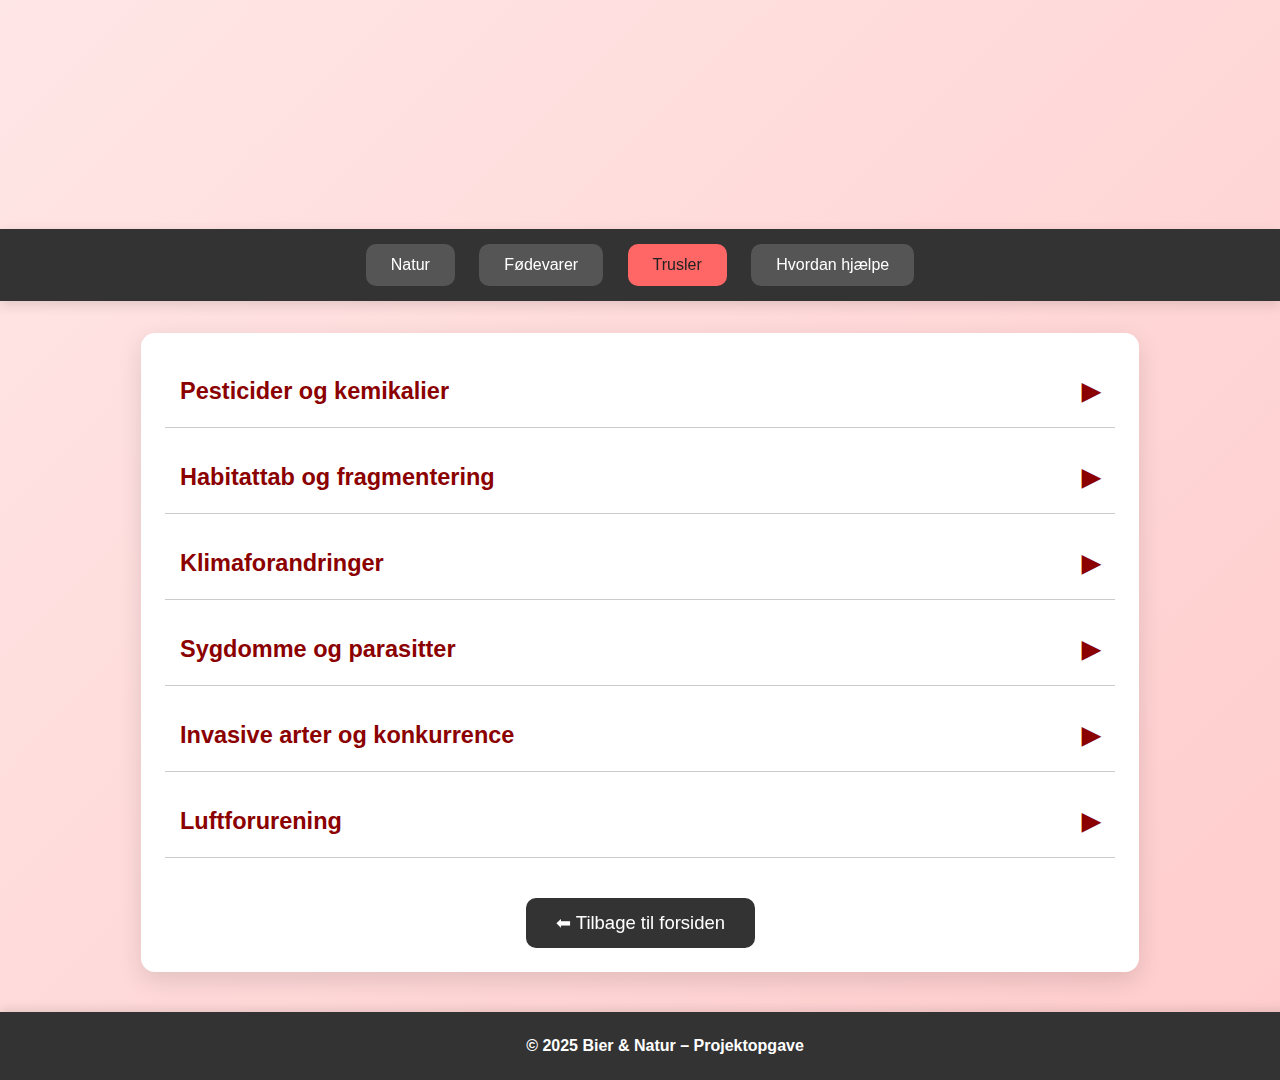
<file: trusler.html>
<!DOCTYPE html>
<html lang="da">
<head>
<!-- Google tag (gtag.js) -->
<script async src="https://www.googletagmanager.com/gtag/js?id=G-R640B0SWMP"></script>
<script>
  window.dataLayer = window.dataLayer || [];
  function gtag(){dataLayer.push(arguments);} 
  gtag('js', new Date());

  gtag('config', 'G-R640B0SWMP');
</script>
<meta charset="UTF-8">
<meta name="viewport" content="width=device-width, initial-scale=1.0">
<title>Trusler mod Bier</title>
<link rel="stylesheet" href="Style.css">
<link rel="canonical" href="https://bierognaturen.de/trusler.html">
<meta name="robots" content="index,follow">
<meta name="description" content="Trusler mod bier: pesticider, habitattab, klima, sygdomme og mere – og hvorfor det betyder noget.">
<meta property="og:title" content="Trusler – Bier og Natur">
<meta property="og:description" content="Trusler mod bier: pesticider, habitattab, klima, sygdomme og mere – og hvorfor det betyder noget.">
<meta property="og:url" content="https://bierognaturen.de/trusler.html">
<meta property="og:type" content="article">
<meta property="og:site_name" content="Bier og Natur">
<meta property="og:locale" content="da_DK">
<meta name="twitter:card" content="summary">
<meta name="twitter:title" content="Trusler – Bier og Natur">
<meta name="twitter:description" content="Trusler mod bier: pesticider, habitattab, klima, sygdomme og mere – og hvorfor det betyder noget.">
<script type="application/ld+json">
{
  "@context": "https://schema.org",
  "@type": "BreadcrumbList",
  "itemListElement": [
    {"@type": "ListItem", "position": 1, "name": "Forside", "item": "https://bierognaturen.de/"},
    {"@type": "ListItem", "position": 2, "name": "Trusler", "item": "https://bierognaturen.de/trusler.html"}
  ]
}
</script>
</head>
<body class="trusler-page">

<div class="page-content">
  <header>
    <h1>Trusler mod Bier</h1>
    <p class="subtitle">De største farer for biernes overlevelse</p>
  </header>

  <nav>
    <a class="nav-link" href="natur.html">Natur</a>
    <a class="nav-link" href="foedevarer.html">Fødevarer</a>
    <a class="nav-link active" aria-current="page" href="trusler.html">Trusler</a>
    <a class="nav-link" href="hjaelp.html">Hvordan hjælpe</a>
  </nav>

  <div class="content">
    <div class="accordion">
      <h2>Pesticider og kemikalier <span class="arrow">▶</span></h2>
      <div class="panel">
        <p>Pesticider bruges i landbrug for at bekæmpe skadedyr, men de skader også bier. Neonicotinoider er særligt farlige og kan påvirke biernes navigation, hukommelse og reproduktionsevne. Disse kemikalier kan også ophobes i pollen og nektar.</p>
      </div>
    </div>

    <div class="accordion">
      <h2>Habitattab og fragmentering <span class="arrow">▶</span></h2>
      <div class="panel">
        <p>Moderne landbrug og urbanisering fjerner de naturlige levesteder for bier. Engleenge erstattes af monokulturer, og gamle træer fældes. Dette gør det svært for bier at finde mad og sikre steder at bygge deres reder.</p>
      </div>
    </div>

    <div class="accordion">
      <h2>Klimaforandringer <span class="arrow">▶</span></h2>
      <div class="panel">
        <p>Klimaforandringer påvirker blomstringstidspunkter og vejrmønstre. Hvis blomster blomstrer tidligere eller senere end normalt, kan bier mangle føde på kritiske tidspunkter. Ekstreme vejrforhold som tørke og oversvømmelser forværrer problemet.</p>
      </div>
    </div>

    <div class="accordion">
      <h2>Sygdomme og parasitter <span class="arrow">▶</span></h2>
      <div class="panel">
        <p>Varroa-miden er en af de største trusler mod honningbier. Denne parasit svækker bierne og spreder virus. Andre sygdomme som nosema og bakterielle infektioner kan også decimere bisamfund, især når bier allerede er stressede af andre faktorer.</p>
      </div>
    </div>

    <div class="accordion">
      <h2>Invasive arter og konkurrence <span class="arrow">▶</span></h2>
      <div class="panel">
        <p>Invasive plantearter kan fortrænge de blomster, som lokale bier er tilpasset. Samtidig kan invasive insektarter konkurrere om de samme ressourcer som bier eller endda angribe deres reder direkte.</p>
      </div>
    </div>

    <div class="accordion">
      <h2>Luftforurening <span class="arrow">▶</span></h2>
      <div class="panel">
        <p>Luftforurening fra biler og industri kan påvirke biernes evne til at navigere ved at forstyrre de duftspor, de bruger til at finde blomster. Forurening kan også direkte skade biernes sundhed og svække deres immunforsvar.</p>
      </div>
    </div>

    <button class="back-btn" onclick="navigateToPage('index.html')">⬅ Tilbage til forsiden</button>
  </div>

  <footer>
    © 2025 Bier & Natur – Projektopgave
  </footer>
</div>

<script>
// Accordion funktionalitet + tilgængelighed (smoothed height)
const accordions = document.querySelectorAll('.accordion h2');
accordions.forEach(acc => {
  acc.setAttribute('role', 'button');
  acc.setAttribute('tabindex', '0');
  acc.setAttribute('aria-expanded', 'false');

  acc.addEventListener('click', () => {
    const parent = acc.parentElement;
    const panel = acc.nextElementSibling;

    const active = parent.classList.toggle('active');
    acc.setAttribute('aria-expanded', active ? 'true' : 'false');

    if (active) {
      panel.style.height = panel.scrollHeight + 'px';
      panel.style.paddingTop = '15px';
      panel.style.paddingBottom = '15px';
      const onEnd = (e) => {
        if (e.propertyName !== 'height') return;
        panel.removeEventListener('transitionend', onEnd);
        panel.style.height = 'auto';
      };
      panel.addEventListener('transitionend', onEnd);
    } else {
      if (panel.style.height === '' || panel.style.height === 'auto') {
        panel.style.height = panel.scrollHeight + 'px';
        void panel.offsetHeight;
      }
      panel.style.height = '0px';
      panel.style.paddingTop = '0';
      panel.style.paddingBottom = '0';
    }
  });

  acc.addEventListener('keydown', (e) => {
    if (e.key === 'Enter' || e.key === ' ') {
      e.preventDefault();
      acc.click();
    }
  });
});

// Navigationsfunktion med fade-effekt
function navigateToPage(url) {
  window.location.href = url;
}
</script>
</body>
</html>
</file>
<file: Style.css>
/* ===== GLOBAL STYLES ===== */
:root {
  /* default fallback (Index) */
  --bg-start: #fef6d5;
  --bg-end: #ffe98a;
  --text: #333;
  --accent: #e3b505;
  --accent-2: #f4c542; /* lighter */
  --accent-hover: #ffcf3c;
  --accent-dark: #d4a300;
  --header-bg: transparent;
  --header-border: transparent;
  --radius: 12px;
  --shadow-1: 0 10px 24px rgba(0,0,0,0.10), 0 2px 6px rgba(0,0,0,0.05);
}

/* Page theme variables */
body.index-page {
  --bg-start: #fef6d5; --bg-end: #ffe98a;
  --accent: #e3b505; --accent-2: #f4c542; --accent-hover: #ffcf3c; --accent-dark: #d4a300;
  --header-bg: transparent; --header-border: transparent;
}

body.natur-page {
  --bg-start: #f5ffe0; --bg-end: #e3ffd9;
  --accent: #66bb6a; --accent-2: #7fdc85; --accent-hover: #8be891; --accent-dark: #2e7d32;
  --header-bg: #c8f7c5; --header-border: #66bb6a;
}

body.foedevarer-page {
  --bg-start: #fffbe6; --bg-end: #ffe8cc;
  --accent: #ffb84d; --accent-2: #ffc566; --accent-hover: #ffd080; --accent-dark: #994d00;
  --header-bg: #ffcc66; --header-border: #e6a800;
}

body.trusler-page {
  --bg-start: #ffe6e6; --bg-end: #ffcccc;
  --accent: #ff6666; --accent-2: #ff8080; --accent-hover: #ff8f8f; --accent-dark: #8b0000;
  --header-bg: #ff9999; --header-border: #cc6666;
}

body.hjælp-page {
  --bg-start: #e6f7ff; --bg-end: #ccf2ff;
  --accent: #4da6d9; --accent-2: #66b6e0; --accent-hover: #8ccff0; --accent-dark: #003366;
  --header-bg: #87ceeb; --header-border: #4682b4;
}

body.quiz-page {
  --bg-start: #f0f8ff; --bg-end: #e6f3ff;
  --accent: #4a90e2; --accent-2: #66a3e0; --accent-hover: #5ba3f5; --accent-dark: #2c5aa0;
  --header-bg: #b3d9ff; --header-border: #4a90e2;
}

html, body {
  margin: 0;
  padding: 0;
  overflow-x: hidden;
  font-family: 'Poppins', Arial, sans-serif;
  color: var(--text);
  transition: opacity 0.6s ease;
  scroll-behavior: smooth;
  background: linear-gradient(135deg, var(--bg-start), var(--bg-end));
}

body {
  min-height: 100%;
  display: flex;
  flex-direction: column;
}

/* ===== FADE ANIMATIONER ===== */
.page-content {
  opacity: 1;
  animation: none;
}

@keyframes fadeIn {
  from { 
    opacity: 0; 
    transform: translateY(20px); 
  }
  to { 
    opacity: 1; 
    transform: translateY(0); 
  }
}

.page-content.fade-out {
  opacity: 0;
  transform: translateY(-20px);
  transition: opacity 0.6s ease, transform 0.6s ease;
}

/* ===== HEADER STYLES ===== */
header {
  text-align: center;
  padding: 60px 20px;
  opacity: 0;
  transform: translateY(-30px);
  animation: fadeSlideInHeader 1.2s forwards;
  background: var(--header-bg);
  border-bottom: 3px solid var(--header-border);
}

@keyframes fadeSlideInHeader {
  to {
    opacity: 1;
    transform: translateY(0);
  }
}

header h1 {
  font-size: clamp(1.8rem, 2.5vw + 1rem, 3rem);
  margin: 0;
  color: var(--accent-dark);
  letter-spacing: 1px;
  text-shadow: 2px 2px 10px rgba(0,0,0,0.25);
}

header .subtitle {
  font-size: clamp(1rem, 0.7vw + 0.7rem, 1.2rem);
  color: var(--accent-dark);
  margin-top: 10px;
  font-style: italic;
}

/* ===== NAVIGATION BUTTONS ===== */
.button-menu {
  display: flex;
  justify-content: center;
  flex-wrap: wrap;
  gap: 25px;
  margin: 40px 0;
  opacity: 0;
  transform: translateY(20px);
  transition: all 0.8s ease;
}

.button-menu.visible {
  opacity: 1;
  transform: translateY(0);
}

.nav-button {
  background: linear-gradient(45deg, var(--accent-2), var(--accent));
  color: #fff;
  text-decoration: none;
  padding: 14px 26px;
  border-radius: var(--radius);
  font-weight: 600;
  font-size: 1.05em;
  box-shadow: var(--shadow-1);
  transition: transform 160ms ease, box-shadow 160ms ease, background 160ms ease;
  position: relative;
  overflow: hidden;
}

.nav-button:hover {
  transform: translateY(-3px);
  box-shadow: 0 14px 28px rgba(0,0,0,0.18), 0 4px 10px rgba(0,0,0,0.08);
  background: linear-gradient(45deg, var(--accent), var(--accent-hover));
}

/* Navigation bar styles */
nav {
  text-align: center;
  background: #333;
  padding: 15px;
}

nav a.nav-link {
  display: inline-block;
  background: #555;
  color: white;
  text-decoration: none;
  padding: 12px 25px;
  margin: 0 10px;
  border-radius: 10px;
  transition: all 0.2s ease;
  font-size: 1em;
}

nav a.nav-link:hover {
  background: var(--accent);
  color: #222;
  transform: translateY(-2px);
}

nav a.nav-link.active,
nav a.nav-link[aria-current="page"] {
  background: var(--accent);
  color: #222;
  cursor: default;
}

/* ===== MAIN CONTENT ===== */
main {
  flex: 1;
  max-width: 900px;
  width: min(100% - 32px, 900px);
  margin: 0 auto 80px auto;
  background-color: rgba(255,255,255,0.9);
  padding: 30px;
  border-radius: 20px;
  box-shadow: 0 8px 20px rgba(0,0,0,0.15);
  opacity: 0;
  transform: translateY(20px);
  transition: opacity 1s ease, transform 1s ease;
}

/* Forside: main soll nur so hoch wie der Inhalt sein und sanft umbauen */
body.index-page main {
  flex: initial;
  margin: 0 auto 40px auto;
}

main.visible {
  opacity: 1;
  transform: translateY(0);
}

.content {
  max-width: 950px;
  width: min(100% - 32px, 950px);
  margin: 32px auto;
  padding: 24px;
  background: white;
  border-radius: 14px;
  box-shadow: 0 8px 25px rgba(0,0,0,0.12);
  line-height: 1.7;
  font-size: 1.05em;
  contain: layout paint; /* smoother internal reflows */
}

/* ===== ACCORDION STYLES ===== */
.accordion-section {
  margin-bottom: 20px;
  border-radius: 12px;
  overflow: hidden;
  background-color: rgba(255,255,255,0.85);
  box-shadow: 0 4px 10px rgba(0,0,0,0.1);
  transition: transform 0.2s ease;
}

.accordion-section:hover {
  transform: scale(1.01);
}

.accordion-header {
  padding: 18px 20px;
  background-color: #ffffff;
  color: var(--text);
  cursor: pointer;
  display: flex;
  justify-content: space-between;
  align-items: center;
  font-size: 1.2em;
  font-weight: 600;
  border-left: 5px solid var(--accent);
  border-radius: var(--radius);
  transition: background 160ms ease, color 160ms ease;
}

.accordion-header:hover {
  background-color: #f7f7f7;
  color: var(--text);
}

.accordion-header .arrow {
  transition: transform 0.3s ease, color 0.3s ease;
}

.accordion-section.active .arrow {
  transform: rotate(90deg);
  color: #e3b505;
}

.accordion-content {
  height: 0;
  overflow: hidden;
  padding: 0 15px;
  transition: height 0.5s ease, padding 0.5s ease;
  max-height: 70vh;
  overflow-y: auto;
}

/* Alternative accordion styling for other pages */
.accordion {
  margin-bottom: 15px;
  border-bottom: 1px solid #ccc;
}

.accordion h2 {
  margin: 0;
  padding: 15px;
  font-size: 1.4em;
  color: var(--accent-dark);
  cursor: pointer;
  display: flex;
  justify-content: space-between;
  align-items: center;
  background: #ffffff;
  border-radius: var(--radius);
  transition: background 0.3s;
}

.accordion h2:hover {
  background: #f7f7f7;
}

.accordion h2 .arrow {
  transition: transform 0.3s ease;
}

.accordion.active h2 .arrow {
  transform: rotate(90deg);
}

.accordion .panel {
  height: 0;
  overflow: hidden;
  will-change: height, padding;
  transition: height 0.35s ease, padding 0.35s ease;
  padding: 0 15px;
  background: #fefefe;
}

/* Smooth accordion for heavy content (bee/plant grids) */
.accordion.smooth .panel {
  --accel-ease: cubic-bezier(0.2, 0.8, 0.2, 1);
  --accel-time: 420ms;
  will-change: height, padding, opacity, transform;
  transition:
    height var(--accel-time) var(--accel-ease),
    padding var(--accel-time) var(--accel-ease),
    opacity 280ms ease,
    transform var(--accel-time) var(--accel-ease);
  opacity: 0;
  transform: translateY(-6px);
}

.accordion.smooth.active .panel {
  opacity: 1;
  transform: translateY(0);
}

/* ===== BACK BUTTON ===== */
.back-btn {
  display: block;
  margin: 40px auto 0 auto;
  padding: 14px 30px;
  font-size: 1.1em;
  border: none;
  border-radius: 10px;
  background: #333;
  color: white;
  cursor: pointer;
  transition: all 0.3s ease;
  will-change: transform; /* promote layer for smoother movement */
  transform: translateZ(0);
}

.back-btn:hover {
  background: #66bb6a;
  color: #222;
  transform: scale(1.08);
}

/* ===== FOOTER ===== */
footer {
  text-align: center;
  padding: 25px;
  background-color: #f5e06c;
  color: #5a3e00;
  font-weight: bold;
  position: relative;
  width: 100%;
  bottom: 0;
  left: 0;
  box-shadow: 0 -3px 10px rgba(0,0,0,0.1);
}

/* Subpage footer styling */
.natur-page footer,
.foedevarer-page footer,
.trusler-page footer,
.hjælp-page footer,
.quiz-page footer {
  background: #333;
  color: white;
  margin-top: 40px;
}

/* Sticky nav on subpages for consistent visibility */
.natur-page nav,
.foedevarer-page nav,
.trusler-page nav,
.hjælp-page nav,
.quiz-page nav {
  position: sticky;
  top: 0;
  z-index: 99;
  box-shadow: 0 4px 12px rgba(0,0,0,0.12);
}

/* ===== BACKGROUND VARIATIONS FOR DIFFERENT PAGES ===== */

/* Index page background */
body.index-page {
  background: linear-gradient(135deg, #fef6d5, #ffe98a);
}

/* Natur page background */
body.natur-page {
  background: linear-gradient(135deg, #f5ffe0, #e3ffd9);
}

/* Foedevarer page background */
body.foedevarer-page {
  background: linear-gradient(135deg, #fffbe6, #ffe8cc);
}

/* Trusler page background (placeholder) */
body.trusler-page {
  background: linear-gradient(135deg, #ffe6e6, #ffcccc);
}

/* Hjælp page background (placeholder) */
body.hjælp-page {
  background: linear-gradient(135deg, #e6f7ff, #ccf2ff);
}

/* Quiz page background */
body.quiz-page {
  background: linear-gradient(135deg, #f0f8ff, #e6f3ff);
}

/* ===== RESPONSIVE DESIGN ===== */
@media (max-width: 768px) {
  /* More breathing room on mobile/tablet */
  .accordion-section { margin-bottom: 24px; }
  .accordion { margin-bottom: 24px; }
  header {
    padding: 36px 16px;
  }

  .button-menu {
    gap: 14px;
    margin: 24px 0;
  }

  .nav-button {
    padding: 12px 18px;
    font-size: 1rem;
  }

  nav a.nav-link {
    padding: 10px 14px;
    margin: 6px 6px;
    font-size: 0.95rem;
  }

  main, .content {
    width: min(100% - 24px, 900px);
    margin: 18px auto;
    padding: 20px;
  }

  .accordion-header, .accordion h2 {
    padding: 14px;
    font-size: 1.05rem;
  }
}

@media (max-width: 480px) {
  /* Extra breathing room on small phones */
  .accordion-section { margin-bottom: 26px; }
  .accordion { margin-bottom: 26px; }
  header {
    padding: 28px 12px;
  }

  header h1 {
    font-size: clamp(1.6rem, 5vw + 0.6rem, 1.9rem);
  }

  .button-menu {
    flex-direction: column;
    align-items: center;
    gap: 12px;
  }

  .nav-button {
    width: 92%;
    text-align: center;
    padding: 12px 16px;
  }

  nav {
    padding: 10px;
  }

  nav a.nav-link {
    display: block;
    width: 92%;
    margin: 6px auto;
    text-align: center;
  }

  main, .content {
    width: min(100% - 16px, 900px);
    margin: 14px auto;
    padding: 16px;
  }
}

/* ===== ACCESSIBILITY ===== */
@media (prefers-reduced-motion: reduce) {
  .page-content,
  header,
  .button-menu,
  main,
  .nav-button,
  nav button,
  .accordion-header,
  .accordion h2,
  .accordion-content,
  .accordion .panel,
  .back-btn {
    animation: none;
    transition: none;
  }
  
  .page-content {
    opacity: 1;
    transform: none;
  }
}

/* Focus styles for better accessibility */
.nav-button:focus-visible,
nav button:focus-visible,
.back-btn:focus-visible,
.accordion-header:focus-visible,
.accordion h2:focus-visible {
  outline: 2px solid var(--accent);
  outline-offset: 2px;
}

/* ===== PRINT STYLES ===== */
@media print {
  .nav-button,
  nav,
  .back-btn {
    display: none;
  }
  
  body {
    background: white !important;
    color: black;
  }
  
  .page-content {
    opacity: 1;
    transform: none;
    animation: none;
  }
}

/* ===== BEE GRID (Natur) ===== */
.bee-section {
  margin-top: 28px;
}

.bee-section h2 {
  color: var(--accent-dark);
  margin: 0 0 6px 0;
}

.bee-tip {
  margin: 0 0 18px 0;
  color: #4a4a4a;
  font-size: 0.95em;
}

.bee-grid {
  display: grid;
  grid-template-columns: repeat(auto-fill, minmax(240px, 1fr));
  gap: 18px;
}

.bee-card {
  position: relative;
  border-radius: 14px;
  overflow: hidden;
  box-shadow: 0 10px 24px rgba(0,0,0,0.10), 0 2px 6px rgba(0,0,0,0.05);
  background: #fff;
  outline: none;
  transition: transform 0.22s ease, box-shadow 0.22s ease;
  isolation: isolate;
}

.bee-card:hover,
.bee-card:focus-within,
.bee-card.open {
  transform: translateY(-3px);
  box-shadow: 0 16px 34px rgba(0,0,0,0.18), 0 6px 12px rgba(0,0,0,0.08);
}

 .bee-card img {
  width: 100%;
  height: 240px;
  object-fit: cover;
  display: block;
  transform: scale(1);
  transition: transform 0.35s ease;
}

.bee-card:hover img,
.bee-card.open img {
  transform: scale(1.06);
}

.bee-badge {
  position: absolute;
  left: 12px;
  bottom: 12px;
  background: rgba(0,0,0,0.6);
  color: #fff;
  padding: 6px 10px;
  border-radius: 10px;
  font-size: 0.92em;
  box-shadow: 0 4px 10px rgba(0,0,0,0.25);
  transition: opacity 0.2s ease, transform 0.2s ease;
}

.bee-card:hover .bee-badge,
.bee-card.open .bee-badge {
  opacity: 0;
  transform: translateY(6px);
}

.bee-overlay {
  position: absolute;
  inset: 0;
  background: linear-gradient(12deg, rgba(0,0,0,0.72) 0%, rgba(0,0,0,0.36) 60%, rgba(0,0,0,0.2) 100%);
  backdrop-filter: blur(3px);
  color: #fff;
  opacity: 0;
  pointer-events: none;
  transform: translateY(8px);
  transition: opacity 0.28s ease, transform 0.28s ease;
  padding: 16px 14px 18px;
  display: flex;
  flex-direction: column;
  justify-content: flex-end; /* tekst unten für schönere Lesbarkeit */
  gap: 8px;
  max-height: 100%;
  overflow-y: auto;
  -webkit-overflow-scrolling: touch;
}

.bee-card:hover .bee-overlay,
.bee-card:focus-within .bee-overlay,
.bee-card.open .bee-overlay {
  opacity: 1;
  transform: translateY(0);
  pointer-events: auto;
}

.bee-overlay h3 {
  margin: 0 0 6px 0;
  font-size: 1.08rem;
}

.bee-overlay ul {
  margin: 0;
  padding-left: 18px;
  font-size: 0.96rem;
}

@media (max-width: 768px) {
  .bee-grid { gap: 16px; grid-template-columns: repeat(auto-fill, minmax(200px, 1fr)); }
  .bee-card img { height: 200px; }
}

@media (max-width: 480px) {
  .bee-grid {
    grid-template-columns: 1fr 1fr;
    gap: 12px;
  }
  .bee-card img {
    height: 160px;
  }
  .bee-overlay h3 { font-size: 1rem; }
  .bee-overlay ul { font-size: 0.9rem; }
}
</file>
